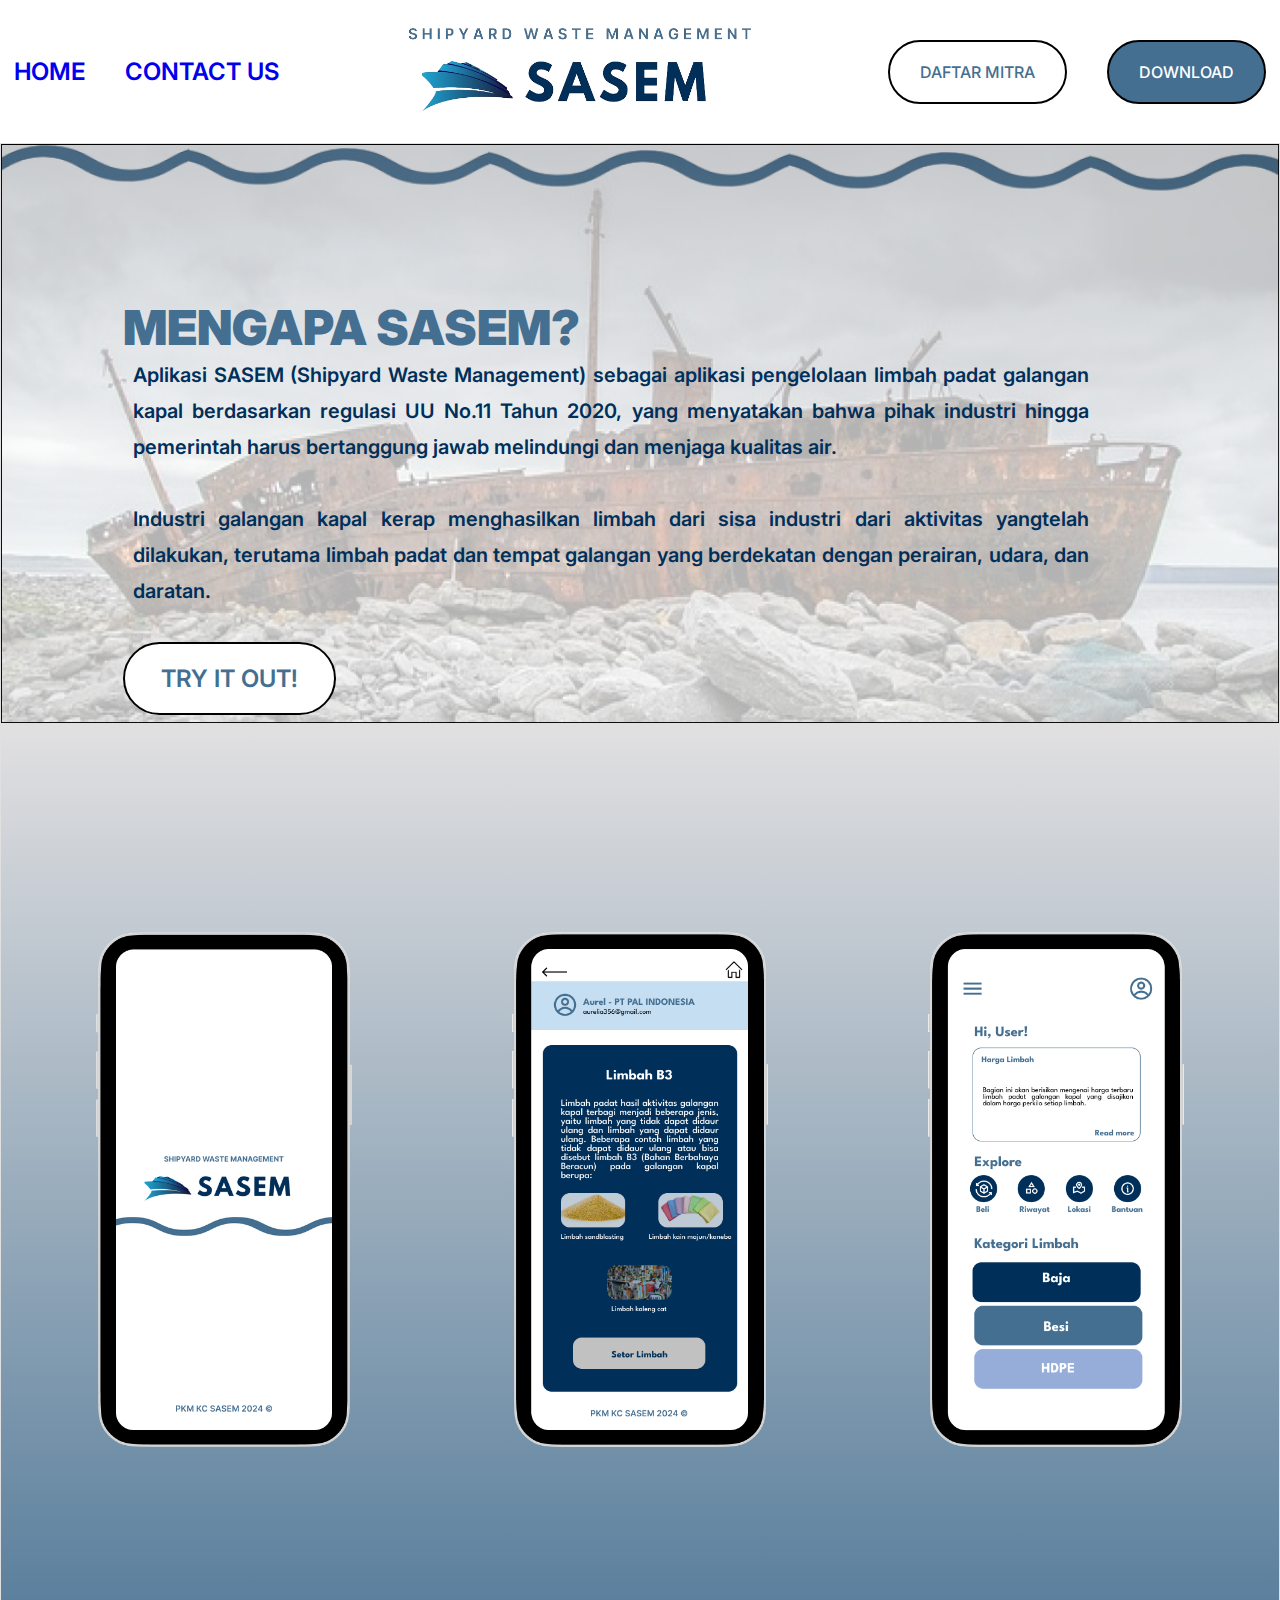
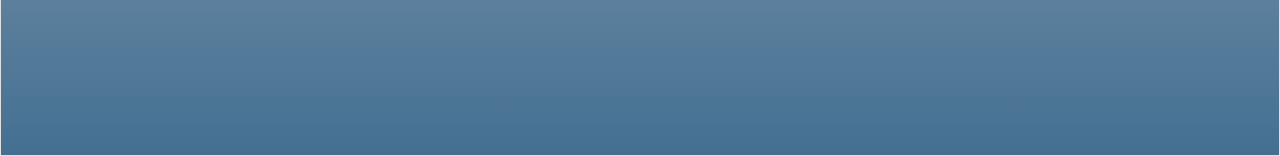
<file: index.html>
<!DOCTYPE html>
<html lang="en">
  <head>
    <meta charset="UTF-8" />
    <meta name="viewport" content="width=device-width, initial-scale=1.0" />
    <title>SASEM: Ship Waste Management</title>
    <link rel="stylesheet" href="css/style.css" />
  </head>
  <body>
    <!-- HEADER start-->
    <header>
      <div class="header-nav">
        <a href="#Home">HOME</a>
        <a href="https://www.instagram.com/sasem.its/">CONTACT US</a>
      </div>

      <a href="" class="header-logo"
        ><img src="images/logo.png" alt="" style="width: 381px; height: 116px"
      /></a>
      <div class="header-button">
        <a href="form.html" class="button-1">DAFTAR MITRA</a>
        <a href="" class="button-2">DOWNLOAD</a>
      </div>
    </header>
    <!-- HEADER end-->

    <!-- CONTENT 1 start -->
    <div class="content-1">
      <div class="c1-wrapper">
        <h1>MENGAPA SASEM?</h1>
        <p>
          Aplikasi SASEM (Shipyard Waste Management) sebagai aplikasi
          pengelolaan limbah padat galangan kapal berdasarkan regulasi UU No.11
          Tahun 2020, yang menyatakan bahwa pihak industri hingga pemerintah
          harus bertanggung jawab melindungi dan menjaga kualitas air.
          <br /><br />
          Industri galangan kapal kerap menghasilkan limbah dari sisa industri
          dari aktivitas yangtelah dilakukan, terutama limbah padat dan tempat
          galangan yang berdekatan dengan perairan, udara, dan daratan.
        </p>
        <div class="c1button">
          <a href="" class="button-3">TRY IT OUT!</a>
        </div>
      </div>
    </div>
    <!-- CONTENT 1 end -->

    <!-- CONTENT 2 start -->
    <div class="content-2">
      <div class="c2-wrapper">
        <img
          src="./images/app1.png"
          alt=""
          style="width: 256px; height: 515px"
        />
        <img
          src="./images/app2.png"
          alt=""
          style="width: 256px; height: 515px"
        />
        <img
          src="./images/app3.png"
          alt=""
          style="width: 256px; height: 515px"
        />
      </div>
    </div>
    <!-- CONTENT 2 end -->
  </body>
</html>
</file>
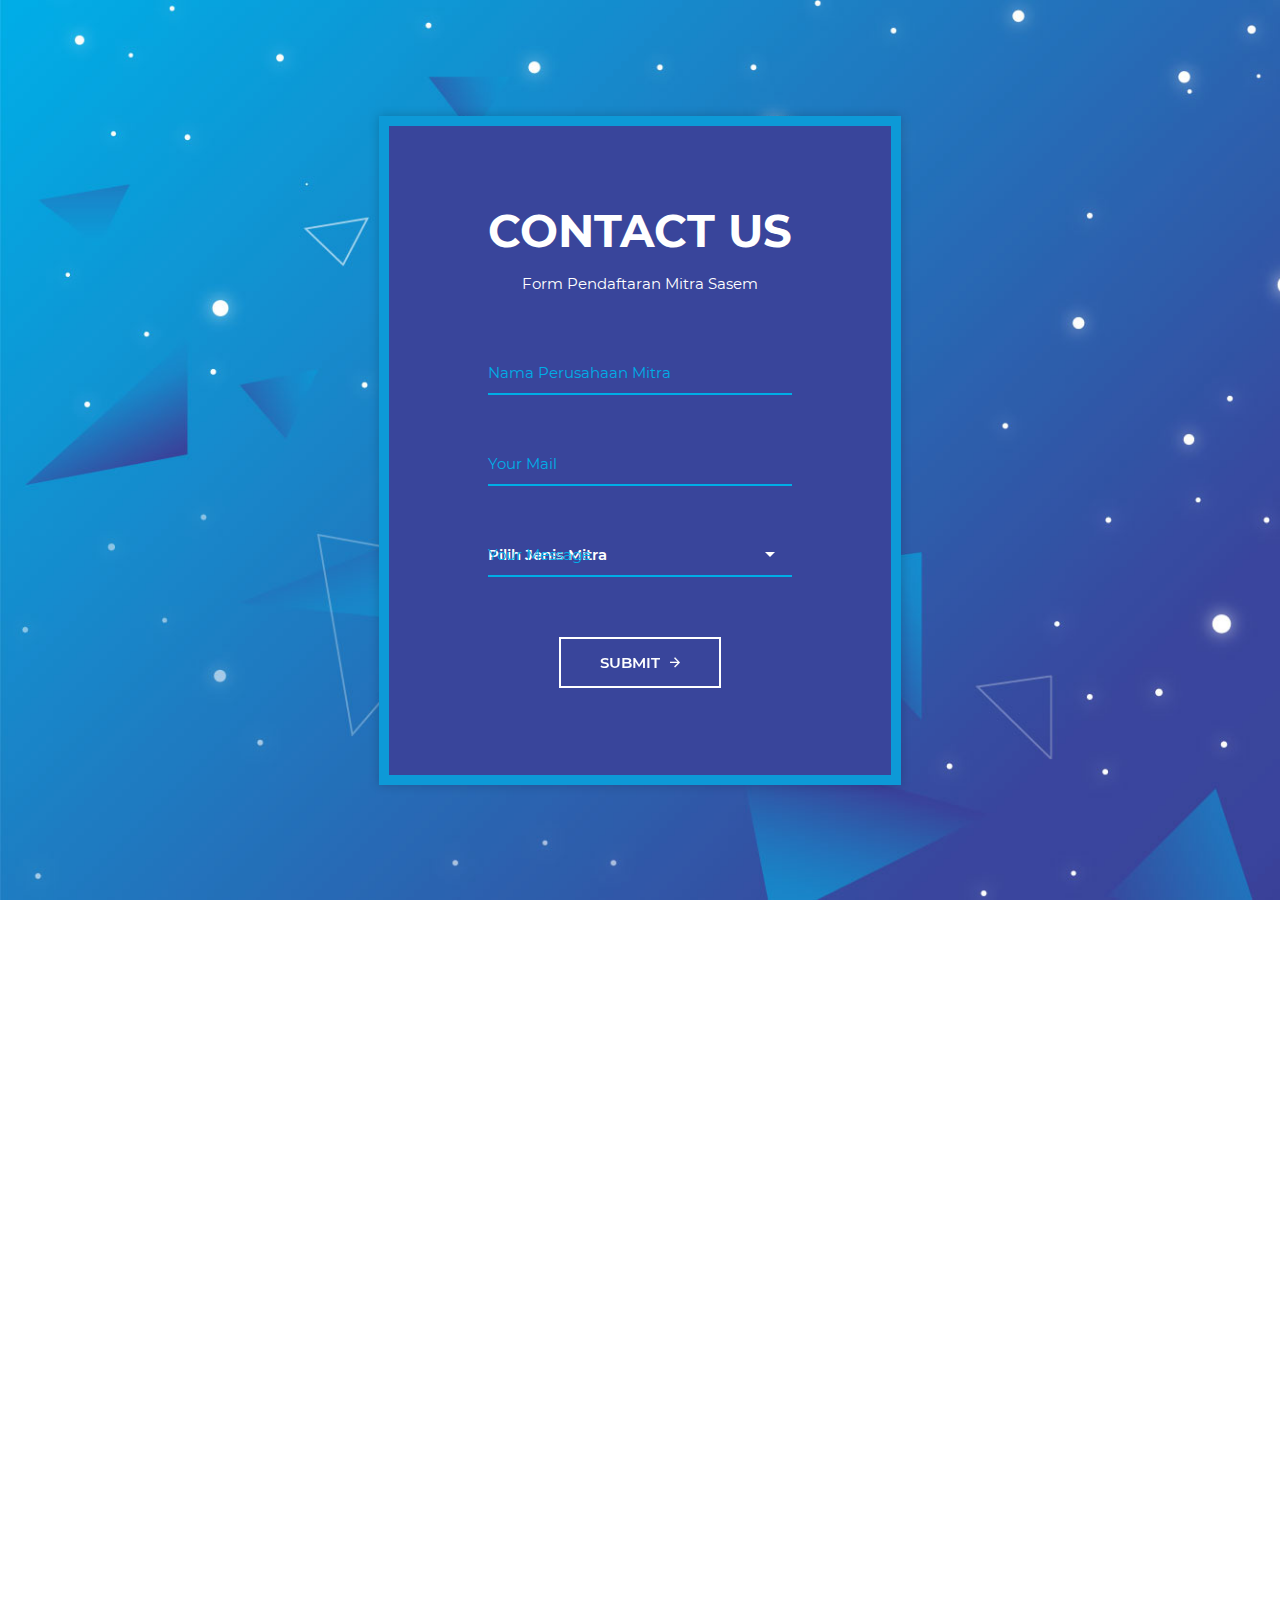
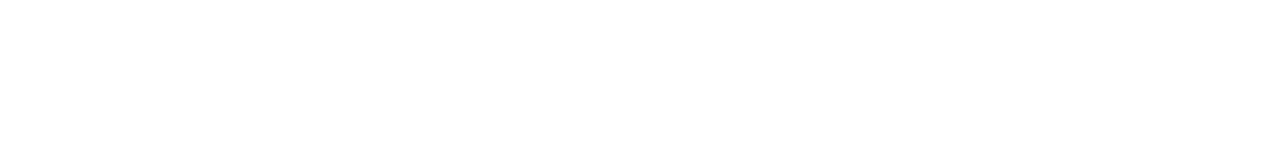
<file: form.html>
<!DOCTYPE html>
<html lang="id">
  <head>
    <meta charset="utf-8" />
    <title>Daftar Mitra - SASEM: Ship Waste Management</title>
    <meta name="viewport" content="width=device-width, initial-scale=1.0" />

    <!-- MATERIAL DESIGN ICONIC FONT -->
    <link
      rel="stylesheet"
      href="fonts/material-design-iconic-font/css/material-design-iconic-font.min.css"
    />

    <!-- STYLE CSS -->
    <link rel="stylesheet" href="css/style.css" />
    <script>
      function handleSubmit(event) {
        event.preventDefault();
        // Here you can add code to handle the form data if needed
        window.location.href = "index.html"; // Redirect to index.html
      }
    </script>
  </head>
  <body>
    <div class="wrapper">
      <div class="inner">
        <form onsubmit="handleSubmit(event)">
          <h3>Contact Us</h3>
          <p>Form Pendaftaran Mitra Sasem</p>
          <label class="form-group">
            <input
              type="text"
              class="form-control"
              name="company_name"
              required
            />
            <span>Nama Perusahaan Mitra</span>
            <span class="border"></span>
          </label>
          <label class="form-group">
            <input type="email" class="form-control" name="email" required />
            <span>Your Mail</span>
            <span class="border"></span>
          </label>
          <label class="form-group">
            <select name="message" id="message" class="form-control" required>
              <option value="" disabled selected>Pilih Jenis Mitra</option>
              <option value="Option 1">SASEM Setor (SA-TOR)</option>
              <option value="Option 2">SASEM Customer (SA-MER)</option>
            </select>
            <span>Your Message</span>
            <span class="border"></span>
          </label>
          <button type="submit">
            Submit
            <i class="zmdi zmdi-arrow-right"></i>
          </button>
        </form>
      </div>
    </div>
  </body>
</html>
</file>
<file: css/style.css>
@import url("https://fonts.googleapis.com/css2?family=Inter:wght@100..900&display=swap");

:root {
    --primary: #fff;
    --secondary: #446f91;
    --third: #002f59;

    --font: "Inter", sans-serif;
}

* {
    margin: 0;
    padding: 0;
    box-sizing: border-box;
    list-style: none;
    text-decoration: none;
    outline: none;
    border: none;
}

body {
    min-height: 1756px;
}

header {
    background-color: var(--primary);
    display: flex;
    justify-content: center;
    align-items: center;
    max-height: 143px;
}

header .header-nav {
    font-size: 24px;
    font-weight: 600;
    display: flex;
    white-space: nowrap;
    font-family: var(--font);
}

header .header-nav a {
    margin-right: 40px; /* Memberikan jarak horizontal antara elemen */
}

/* Menghilangkan margin pada elemen terakhir */
header .header-nav a:last-child {
    margin-right: 0;
}

header .header-logo {
    margin-top: 41px;
    margin-bottom: 27px;
    margin-left: 114px;
    margin-right: 114px;
}

header .header-button {
    display: flex;
    gap: 40px;
    font-size: 16px;
    font-weight: 500;
    font-family: var(--font);
}

header .header-button .button-1 {
    background-color: var(--primary);
    color: var(--secondary);
    padding: 20px 30px;
    border-radius: 60px;
    border: 2px solid black;
    text-align: center;
    transition: background-color 0.3s;
    white-space: nowrap;
}

header .header-button .button-1:hover {
    background-color: var(--secondary);
    color: var(--primary);
}

header .header-button .button-2 {
    background-color: var(--secondary);
    color: var(--primary);
    padding: 20px 30px;
    border-radius: 60px;
    border: 2px solid black;
    text-align: center;
    transition: background-color 0.3s;
    white-space: nowrap;
}

header .header-button .button-2:hover {
    background-color: var(--primary);
    color: var(--secondary);
}

.content-1 {
    min-height: 581px;
    background-image: url("../images/content-1-bg.png");
    background-position: center;
    background-repeat: no-repeat;
    background-size: 100% 100%;
    border: 1px solid #e1e0e1;
}

.content-1 .c1-wrapper {
    padding-top: 154px;
    padding-left: 122px;
    padding-right: 180px;
}

.content-1 .c1-wrapper h1 {
    font-family: var(--font);
    font-size: 48px;
    font-weight: 900;
    color: var(--secondary);
}

.content-1 .c1-wrapper p {
    font-family: var(--font);
    font-size: 20px;
    font-weight: 600;
    color: var(--third);
    text-align: justify;
}

.content-1 .c1-wrapper .c1button {
    margin-top: 5%;
    font-family: var(--font);
    font-size: 24px;
    font-weight: 600;
}

.content-1 .c1-wrapper .c1button .button-3 {
    background-color: var(--primary);
    color: var(--secondary);
    padding: 20px 36px;
    border-radius: 60px;
    border: 2px solid black;
    text-align: center;
    transition: background-color 0.3s;
    white-space: nowrap;
}

.content-1 .c1-wrapper .c1button .button-3:hover {
    background-color: var(--secondary);
    color: var(--primary);
}

.content-2 {
    min-height: 1032px;
    background: linear-gradient(to bottom, #e1e0e1, #446f91);
    border: 1px solid #e1e0e1;
}

.content-2 .c2-wrapper {
    display: flex;
    align-items: center;
    justify-content: center;
    gap: 160px;
    padding-top: 207px;
}

@font-face {
    font-family: "Montserrat-Regular";
    src: url("../fonts/Montserrat/Montserrat-Regular.ttf");
}
@font-face {
    font-family: "Montserrat-Bold";
    src: url("../fonts/Montserrat/Montserrat-Bold.ttf");
}
@font-face {
    font-family: "Montserrat-SemiBold";
    src: url("../fonts/Montserrat/Montserrat-SemiBold.ttf");
}
* {
    -webkit-box-sizing: border-box;
    -moz-box-sizing: border-box;
    box-sizing: border-box;
}

body {
    font-family: "Montserrat-Regular";
    color: #fff;
    font-size: 15px;
    margin: 0;
}

input,
textarea,
select,
button {
    font-family: "Montserrat-Regular";
    color: #fff;
    font-size: 15px;
}

p,
h1,
h2,
h3,
h4,
h5,
h6,
ul {
    margin: 0;
}

img {
    max-width: 100%;
}

ul {
    padding-left: 0;
    margin-bottom: 0;
}

a:hover {
    text-decoration: none;
}

:focus {
    outline: none;
}

.wrapper {
    min-height: 100vh;
    display: flex;
    align-items: center;
    background: url("../images/bg-registration-form-7.jpg") no-repeat;
    background-size: cover;
}

.inner {
    max-width: 758px;
    margin: auto;
    background: #39459b;
    border: 10px solid #0d99d7;
    padding: 77px 99px 87px;
    box-shadow: 0px 0px 10px 0px rgba(0, 0, 0, 0.2);
    -webkit-box-shadow: 0px 0px 10px 0px rgba(0, 0, 0, 0.2);
    -moz-box-shadow: 0px 0px 10px 0px rgba(0, 0, 0, 0.2);
    -ms-box-shadow: 0px 0px 10px 0px rgba(0, 0, 0, 0.2);
    -o-box-shadow: 0px 0px 10px 0px rgba(0, 0, 0, 0.2);
}

textarea {
    resize: none;
}

h3 {
    text-transform: uppercase;
    font-size: 45px;
    font-family: "Montserrat-Bold";
    text-align: center;
    margin-bottom: 12px;
}

p {
    text-align: center;
    padding: 0 10px;
    margin-bottom: 55px;
    line-height: 1.8;
}

.form-group {
    position: relative;
    display: block;
    margin-bottom: 48px;
}
.form-group span {
    font-size: 15px;
    color: #00ade6;
    position: absolute;
    top: 11px;
    transition: all 0.2s ease;
    transform-origin: 0 0;
    cursor: text;
}
.form-group span.border {
    height: 2px;
    display: block;
    position: absolute;
    width: 100%;
    left: 0;
    top: 41px;
    transform: scaleX(0);
    transition: all 0.15s ease;
    background: #fff;
}

.form-control {
    border: none;
    border-bottom: 2px solid #00ade6;
    display: block;
    width: 100%;
    height: 43px;
    font-size: 15px;
    background: none;
    font-family: "Montserrat-SemiBold";
}
.form-control:focus,
.form-control:valid {
    border-bottom: 2px solid #fff;
}
.form-control:focus + span,
.form-control:valid + span {
    transform: translateY(-22px) scale(0.8);
}
.form-control:focus + span + .border,
.form-control:valid + span + .border {
    transform: scaleX(1);
}

textarea.form-control {
    padding-top: 10px;
    padding-bottom: 10px;
}

button {
    border: none;
    width: 162px;
    height: 51px;
    border: 2px solid #fff;
    margin: auto;
    margin-top: 60px;
    cursor: pointer;
    display: flex;
    align-items: center;
    justify-content: center;
    padding: 0;
    background: none;
    color: #fff;
    text-transform: uppercase;
    font-family: "Montserrat-SemiBold";
    -webkit-transform: perspective(1px) translateZ(0);
    transform: perspective(1px) translateZ(0);
    position: relative;
    -webkit-transition-property: color;
    transition-property: color;
    -webkit-transition-duration: 0.3s;
    transition-duration: 0.3s;
}
button i {
    margin-left: 10px;
    -webkit-transform: translateZ(0);
    transform: translateZ(0);
    -webkit-transition-duration: 0.1s;
    transition-duration: 0.1s;
    -webkit-transition-property: transform;
    transition-property: transform;
    -webkit-transition-timing-function: ease-out;
    transition-timing-function: ease-out;
}
button:before {
    content: "";
    position: absolute;
    z-index: -1;
    top: 0;
    left: 0;
    right: 0;
    bottom: 0;
    background: #2098d1;
    -webkit-transform: scaleX(0);
    transform: scaleX(0);
    -webkit-transform-origin: 0 50%;
    transform-origin: 0 50%;
    -webkit-transition-property: transform;
    transition-property: transform;
    -webkit-transition-duration: 0.3s;
    transition-duration: 0.3s;
    -webkit-transition-timing-function: ease-out;
    transition-timing-function: ease-out;
}
button:hover {
    border-color: transparent;
}
button:hover:before {
    -webkit-transform: scaleX(1);
    transform: scaleX(1);
}
button:hover i {
    -webkit-transform: translateX(4px);
    transform: translateX(4px);
}

@media (max-width: 767px) {
    h3 {
        font-size: 38px;
    }

    p {
        font-size: 14px;
        padding: 0;
    }

    .inner {
        padding: 27px 20px 37px;
        border: none;
        box-shadow: none;
        -webkit-box-shadow: none;
        -moz-box-shadow: none;
        -ms-box-shadow: none;
        -o-box-shadow: none;
    }

    .wrapper {
        background: #39459b;
        border: 10px solid #0d99d7;
    }
}

.form-group select.form-control {
    -webkit-appearance: none;
    -moz-appearance: none;
    appearance: none;
    background: none;
    border: none;
    border-bottom: 2px solid #00ade6;
    display: block;
    width: 100%;
    height: 43px;
    font-size: 15px;
    color: #fff;
    padding: 10px 0;
    font-family: "Montserrat-SemiBold";
}

.form-group select.form-control:focus,
.form-group select.form-control:valid {
    border-bottom: 2px solid #fff;
}

.form-group select.form-control:focus + span,
.form-group select.form-control:valid + span {
    transform: translateY(-22px) scale(0.8);
}

.form-group select.form-control + .border {
    top: 36px; /* Adjust if necessary */
}

/* To add an arrow to the select dropdown */
.form-group select.form-control {
    position: relative;
    padding-right: 30px; /* Add space for the arrow */
    background-image: url('data:image/svg+xml;utf8,<svg fill="%23fff" height="24" viewBox="0 0 24 24" width="24" xmlns="http://www.w3.org/2000/svg"><path d="M7 10l5 5 5-5z"/></svg>');
    background-repeat: no-repeat;
    background-position: right 10px center;
    background-size: 24px;
}
</file>
<file: fonts/material-design-iconic-font/css/material-design-iconic-font.min.css>
@font-face{font-family:Material-Design-Iconic-Font;src:url(../fonts/Material-Design-Iconic-Font.woff2?v=2.2.0) format('woff2'),url(../fonts/Material-Design-Iconic-Font.woff?v=2.2.0) format('woff'),url(../fonts/Material-Design-Iconic-Font.ttf?v=2.2.0) format('truetype')}.zmdi{display:inline-block;font:normal normal normal 14px/1 'Material-Design-Iconic-Font';font-size:inherit;text-rendering:auto;-webkit-font-smoothing:antialiased;-moz-osx-font-smoothing:grayscale}.zmdi-hc-lg{font-size:1.33333333em;line-height:.75em;vertical-align:-15%}.zmdi-hc-2x{font-size:2em}.zmdi-hc-3x{font-size:3em}.zmdi-hc-4x{font-size:4em}.zmdi-hc-5x{font-size:5em}.zmdi-hc-fw{width:1.28571429em;text-align:center}.zmdi-hc-ul{padding-left:0;margin-left:2.14285714em;list-style-type:none}.zmdi-hc-ul>li{position:relative}.zmdi-hc-li{position:absolute;left:-2.14285714em;width:2.14285714em;top:.14285714em;text-align:center}.zmdi-hc-li.zmdi-hc-lg{left:-1.85714286em}.zmdi-hc-border{padding:.1em .25em;border:solid .1em #9e9e9e;border-radius:2px}.zmdi-hc-border-circle{padding:.1em .25em;border:solid .1em #9e9e9e;border-radius:50%}.zmdi.pull-left{float:left;margin-right:.15em}.zmdi.pull-right{float:right;margin-left:.15em}.zmdi-hc-spin{-webkit-animation:zmdi-spin 1.5s infinite linear;animation:zmdi-spin 1.5s infinite linear}.zmdi-hc-spin-reverse{-webkit-animation:zmdi-spin-reverse 1.5s infinite linear;animation:zmdi-spin-reverse 1.5s infinite linear}@-webkit-keyframes zmdi-spin{0%{-webkit-transform:rotate(0deg);transform:rotate(0deg)}100%{-webkit-transform:rotate(359deg);transform:rotate(359deg)}}@keyframes zmdi-spin{0%{-webkit-transform:rotate(0deg);transform:rotate(0deg)}100%{-webkit-transform:rotate(359deg);transform:rotate(359deg)}}@-webkit-keyframes zmdi-spin-reverse{0%{-webkit-transform:rotate(0deg);transform:rotate(0deg)}100%{-webkit-transform:rotate(-359deg);transform:rotate(-359deg)}}@keyframes zmdi-spin-reverse{0%{-webkit-transform:rotate(0deg);transform:rotate(0deg)}100%{-webkit-transform:rotate(-359deg);transform:rotate(-359deg)}}.zmdi-hc-rotate-90{-webkit-transform:rotate(90deg);-ms-transform:rotate(90deg);transform:rotate(90deg)}.zmdi-hc-rotate-180{-webkit-transform:rotate(180deg);-ms-transform:rotate(180deg);transform:rotate(180deg)}.zmdi-hc-rotate-270{-webkit-transform:rotate(270deg);-ms-transform:rotate(270deg);transform:rotate(270deg)}.zmdi-hc-flip-horizontal{-webkit-transform:scale(-1,1);-ms-transform:scale(-1,1);transform:scale(-1,1)}.zmdi-hc-flip-vertical{-webkit-transform:scale(1,-1);-ms-transform:scale(1,-1);transform:scale(1,-1)}.zmdi-hc-stack{position:relative;display:inline-block;width:2em;height:2em;line-height:2em;vertical-align:middle}.zmdi-hc-stack-1x,.zmdi-hc-stack-2x{position:absolute;left:0;width:100%;text-align:center}.zmdi-hc-stack-1x{line-height:inherit}.zmdi-hc-stack-2x{font-size:2em}.zmdi-hc-inverse{color:#fff}.zmdi-3d-rotation:before{content:'\f101'}.zmdi-airplane-off:before{content:'\f102'}.zmdi-airplane:before{content:'\f103'}.zmdi-album:before{content:'\f104'}.zmdi-archive:before{content:'\f105'}.zmdi-assignment-account:before{content:'\f106'}.zmdi-assignment-alert:before{content:'\f107'}.zmdi-assignment-check:before{content:'\f108'}.zmdi-assignment-o:before{content:'\f109'}.zmdi-assignment-return:before{content:'\f10a'}.zmdi-assignment-returned:before{content:'\f10b'}.zmdi-assignment:before{content:'\f10c'}.zmdi-attachment-alt:before{content:'\f10d'}.zmdi-attachment:before{content:'\f10e'}.zmdi-audio:before{content:'\f10f'}.zmdi-badge-check:before{content:'\f110'}.zmdi-balance-wallet:before{content:'\f111'}.zmdi-balance:before{content:'\f112'}.zmdi-battery-alert:before{content:'\f113'}.zmdi-battery-flash:before{content:'\f114'}.zmdi-battery-unknown:before{content:'\f115'}.zmdi-battery:before{content:'\f116'}.zmdi-bike:before{content:'\f117'}.zmdi-block-alt:before{content:'\f118'}.zmdi-block:before{content:'\f119'}.zmdi-boat:before{content:'\f11a'}.zmdi-book-image:before{content:'\f11b'}.zmdi-book:before{content:'\f11c'}.zmdi-bookmark-outline:before{content:'\f11d'}.zmdi-bookmark:before{content:'\f11e'}.zmdi-brush:before{content:'\f11f'}.zmdi-bug:before{content:'\f120'}.zmdi-bus:before{content:'\f121'}.zmdi-cake:before{content:'\f122'}.zmdi-car-taxi:before{content:'\f123'}.zmdi-car-wash:before{content:'\f124'}.zmdi-car:before{content:'\f125'}.zmdi-card-giftcard:before{content:'\f126'}.zmdi-card-membership:before{content:'\f127'}.zmdi-card-travel:before{content:'\f128'}.zmdi-card:before{content:'\f129'}.zmdi-case-check:before{content:'\f12a'}.zmdi-case-download:before{content:'\f12b'}.zmdi-case-play:before{content:'\f12c'}.zmdi-case:before{content:'\f12d'}.zmdi-cast-connected:before{content:'\f12e'}.zmdi-cast:before{content:'\f12f'}.zmdi-chart-donut:before{content:'\f130'}.zmdi-chart:before{content:'\f131'}.zmdi-city-alt:before{content:'\f132'}.zmdi-city:before{content:'\f133'}.zmdi-close-circle-o:before{content:'\f134'}.zmdi-close-circle:before{content:'\f135'}.zmdi-close:before{content:'\f136'}.zmdi-cocktail:before{content:'\f137'}.zmdi-code-setting:before{content:'\f138'}.zmdi-code-smartphone:before{content:'\f139'}.zmdi-code:before{content:'\f13a'}.zmdi-coffee:before{content:'\f13b'}.zmdi-collection-bookmark:before{content:'\f13c'}.zmdi-collection-case-play:before{content:'\f13d'}.zmdi-collection-folder-image:before{content:'\f13e'}.zmdi-collection-image-o:before{content:'\f13f'}.zmdi-collection-image:before{content:'\f140'}.zmdi-collection-item-1:before{content:'\f141'}.zmdi-collection-item-2:before{content:'\f142'}.zmdi-collection-item-3:before{content:'\f143'}.zmdi-collection-item-4:before{content:'\f144'}.zmdi-collection-item-5:before{content:'\f145'}.zmdi-collection-item-6:before{content:'\f146'}.zmdi-collection-item-7:before{content:'\f147'}.zmdi-collection-item-8:before{content:'\f148'}.zmdi-collection-item-9-plus:before{content:'\f149'}.zmdi-collection-item-9:before{content:'\f14a'}.zmdi-collection-item:before{content:'\f14b'}.zmdi-collection-music:before{content:'\f14c'}.zmdi-collection-pdf:before{content:'\f14d'}.zmdi-collection-plus:before{content:'\f14e'}.zmdi-collection-speaker:before{content:'\f14f'}.zmdi-collection-text:before{content:'\f150'}.zmdi-collection-video:before{content:'\f151'}.zmdi-compass:before{content:'\f152'}.zmdi-cutlery:before{content:'\f153'}.zmdi-delete:before{content:'\f154'}.zmdi-dialpad:before{content:'\f155'}.zmdi-dns:before{content:'\f156'}.zmdi-drink:before{content:'\f157'}.zmdi-edit:before{content:'\f158'}.zmdi-email-open:before{content:'\f159'}.zmdi-email:before{content:'\f15a'}.zmdi-eye-off:before{content:'\f15b'}.zmdi-eye:before{content:'\f15c'}.zmdi-eyedropper:before{content:'\f15d'}.zmdi-favorite-outline:before{content:'\f15e'}.zmdi-favorite:before{content:'\f15f'}.zmdi-filter-list:before{content:'\f160'}.zmdi-fire:before{content:'\f161'}.zmdi-flag:before{content:'\f162'}.zmdi-flare:before{content:'\f163'}.zmdi-flash-auto:before{content:'\f164'}.zmdi-flash-off:before{content:'\f165'}.zmdi-flash:before{content:'\f166'}.zmdi-flip:before{content:'\f167'}.zmdi-flower-alt:before{content:'\f168'}.zmdi-flower:before{content:'\f169'}.zmdi-font:before{content:'\f16a'}.zmdi-fullscreen-alt:before{content:'\f16b'}.zmdi-fullscreen-exit:before{content:'\f16c'}.zmdi-fullscreen:before{content:'\f16d'}.zmdi-functions:before{content:'\f16e'}.zmdi-gas-station:before{content:'\f16f'}.zmdi-gesture:before{content:'\f170'}.zmdi-globe-alt:before{content:'\f171'}.zmdi-globe-lock:before{content:'\f172'}.zmdi-globe:before{content:'\f173'}.zmdi-graduation-cap:before{content:'\f174'}.zmdi-home:before{content:'\f175'}.zmdi-hospital-alt:before{content:'\f176'}.zmdi-hospital:before{content:'\f177'}.zmdi-hotel:before{content:'\f178'}.zmdi-hourglass-alt:before{content:'\f179'}.zmdi-hourglass-outline:before{content:'\f17a'}.zmdi-hourglass:before{content:'\f17b'}.zmdi-http:before{content:'\f17c'}.zmdi-image-alt:before{content:'\f17d'}.zmdi-image-o:before{content:'\f17e'}.zmdi-image:before{content:'\f17f'}.zmdi-inbox:before{content:'\f180'}.zmdi-invert-colors-off:before{content:'\f181'}.zmdi-invert-colors:before{content:'\f182'}.zmdi-key:before{content:'\f183'}.zmdi-label-alt-outline:before{content:'\f184'}.zmdi-label-alt:before{content:'\f185'}.zmdi-label-heart:before{content:'\f186'}.zmdi-label:before{content:'\f187'}.zmdi-labels:before{content:'\f188'}.zmdi-lamp:before{content:'\f189'}.zmdi-landscape:before{content:'\f18a'}.zmdi-layers-off:before{content:'\f18b'}.zmdi-layers:before{content:'\f18c'}.zmdi-library:before{content:'\f18d'}.zmdi-link:before{content:'\f18e'}.zmdi-lock-open:before{content:'\f18f'}.zmdi-lock-outline:before{content:'\f190'}.zmdi-lock:before{content:'\f191'}.zmdi-mail-reply-all:before{content:'\f192'}.zmdi-mail-reply:before{content:'\f193'}.zmdi-mail-send:before{content:'\f194'}.zmdi-mall:before{content:'\f195'}.zmdi-map:before{content:'\f196'}.zmdi-menu:before{content:'\f197'}.zmdi-money-box:before{content:'\f198'}.zmdi-money-off:before{content:'\f199'}.zmdi-money:before{content:'\f19a'}.zmdi-more-vert:before{content:'\f19b'}.zmdi-more:before{content:'\f19c'}.zmdi-movie-alt:before{content:'\f19d'}.zmdi-movie:before{content:'\f19e'}.zmdi-nature-people:before{content:'\f19f'}.zmdi-nature:before{content:'\f1a0'}.zmdi-navigation:before{content:'\f1a1'}.zmdi-open-in-browser:before{content:'\f1a2'}.zmdi-open-in-new:before{content:'\f1a3'}.zmdi-palette:before{content:'\f1a4'}.zmdi-parking:before{content:'\f1a5'}.zmdi-pin-account:before{content:'\f1a6'}.zmdi-pin-assistant:before{content:'\f1a7'}.zmdi-pin-drop:before{content:'\f1a8'}.zmdi-pin-help:before{content:'\f1a9'}.zmdi-pin-off:before{content:'\f1aa'}.zmdi-pin:before{content:'\f1ab'}.zmdi-pizza:before{content:'\f1ac'}.zmdi-plaster:before{content:'\f1ad'}.zmdi-power-setting:before{content:'\f1ae'}.zmdi-power:before{content:'\f1af'}.zmdi-print:before{content:'\f1b0'}.zmdi-puzzle-piece:before{content:'\f1b1'}.zmdi-quote:before{content:'\f1b2'}.zmdi-railway:before{content:'\f1b3'}.zmdi-receipt:before{content:'\f1b4'}.zmdi-refresh-alt:before{content:'\f1b5'}.zmdi-refresh-sync-alert:before{content:'\f1b6'}.zmdi-refresh-sync-off:before{content:'\f1b7'}.zmdi-refresh-sync:before{content:'\f1b8'}.zmdi-refresh:before{content:'\f1b9'}.zmdi-roller:before{content:'\f1ba'}.zmdi-ruler:before{content:'\f1bb'}.zmdi-scissors:before{content:'\f1bc'}.zmdi-screen-rotation-lock:before{content:'\f1bd'}.zmdi-screen-rotation:before{content:'\f1be'}.zmdi-search-for:before{content:'\f1bf'}.zmdi-search-in-file:before{content:'\f1c0'}.zmdi-search-in-page:before{content:'\f1c1'}.zmdi-search-replace:before{content:'\f1c2'}.zmdi-search:before{content:'\f1c3'}.zmdi-seat:before{content:'\f1c4'}.zmdi-settings-square:before{content:'\f1c5'}.zmdi-settings:before{content:'\f1c6'}.zmdi-shield-check:before{content:'\f1c7'}.zmdi-shield-security:before{content:'\f1c8'}.zmdi-shopping-basket:before{content:'\f1c9'}.zmdi-shopping-cart-plus:before{content:'\f1ca'}.zmdi-shopping-cart:before{content:'\f1cb'}.zmdi-sign-in:before{content:'\f1cc'}.zmdi-sort-amount-asc:before{content:'\f1cd'}.zmdi-sort-amount-desc:before{content:'\f1ce'}.zmdi-sort-asc:before{content:'\f1cf'}.zmdi-sort-desc:before{content:'\f1d0'}.zmdi-spellcheck:before{content:'\f1d1'}.zmdi-storage:before{content:'\f1d2'}.zmdi-store-24:before{content:'\f1d3'}.zmdi-store:before{content:'\f1d4'}.zmdi-subway:before{content:'\f1d5'}.zmdi-sun:before{content:'\f1d6'}.zmdi-tab-unselected:before{content:'\f1d7'}.zmdi-tab:before{content:'\f1d8'}.zmdi-tag-close:before{content:'\f1d9'}.zmdi-tag-more:before{content:'\f1da'}.zmdi-tag:before{content:'\f1db'}.zmdi-thumb-down:before{content:'\f1dc'}.zmdi-thumb-up-down:before{content:'\f1dd'}.zmdi-thumb-up:before{content:'\f1de'}.zmdi-ticket-star:before{content:'\f1df'}.zmdi-toll:before{content:'\f1e0'}.zmdi-toys:before{content:'\f1e1'}.zmdi-traffic:before{content:'\f1e2'}.zmdi-translate:before{content:'\f1e3'}.zmdi-triangle-down:before{content:'\f1e4'}.zmdi-triangle-up:before{content:'\f1e5'}.zmdi-truck:before{content:'\f1e6'}.zmdi-turning-sign:before{content:'\f1e7'}.zmdi-wallpaper:before{content:'\f1e8'}.zmdi-washing-machine:before{content:'\f1e9'}.zmdi-window-maximize:before{content:'\f1ea'}.zmdi-window-minimize:before{content:'\f1eb'}.zmdi-window-restore:before{content:'\f1ec'}.zmdi-wrench:before{content:'\f1ed'}.zmdi-zoom-in:before{content:'\f1ee'}.zmdi-zoom-out:before{content:'\f1ef'}.zmdi-alert-circle-o:before{content:'\f1f0'}.zmdi-alert-circle:before{content:'\f1f1'}.zmdi-alert-octagon:before{content:'\f1f2'}.zmdi-alert-polygon:before{content:'\f1f3'}.zmdi-alert-triangle:before{content:'\f1f4'}.zmdi-help-outline:before{content:'\f1f5'}.zmdi-help:before{content:'\f1f6'}.zmdi-info-outline:before{content:'\f1f7'}.zmdi-info:before{content:'\f1f8'}.zmdi-notifications-active:before{content:'\f1f9'}.zmdi-notifications-add:before{content:'\f1fa'}.zmdi-notifications-none:before{content:'\f1fb'}.zmdi-notifications-off:before{content:'\f1fc'}.zmdi-notifications-paused:before{content:'\f1fd'}.zmdi-notifications:before{content:'\f1fe'}.zmdi-account-add:before{content:'\f1ff'}.zmdi-account-box-mail:before{content:'\f200'}.zmdi-account-box-o:before{content:'\f201'}.zmdi-account-box-phone:before{content:'\f202'}.zmdi-account-box:before{content:'\f203'}.zmdi-account-calendar:before{content:'\f204'}.zmdi-account-circle:before{content:'\f205'}.zmdi-account-o:before{content:'\f206'}.zmdi-account:before{content:'\f207'}.zmdi-accounts-add:before{content:'\f208'}.zmdi-accounts-alt:before{content:'\f209'}.zmdi-accounts-list-alt:before{content:'\f20a'}.zmdi-accounts-list:before{content:'\f20b'}.zmdi-accounts-outline:before{content:'\f20c'}.zmdi-accounts:before{content:'\f20d'}.zmdi-face:before{content:'\f20e'}.zmdi-female:before{content:'\f20f'}.zmdi-male-alt:before{content:'\f210'}.zmdi-male-female:before{content:'\f211'}.zmdi-male:before{content:'\f212'}.zmdi-mood-bad:before{content:'\f213'}.zmdi-mood:before{content:'\f214'}.zmdi-run:before{content:'\f215'}.zmdi-walk:before{content:'\f216'}.zmdi-cloud-box:before{content:'\f217'}.zmdi-cloud-circle:before{content:'\f218'}.zmdi-cloud-done:before{content:'\f219'}.zmdi-cloud-download:before{content:'\f21a'}.zmdi-cloud-off:before{content:'\f21b'}.zmdi-cloud-outline-alt:before{content:'\f21c'}.zmdi-cloud-outline:before{content:'\f21d'}.zmdi-cloud-upload:before{content:'\f21e'}.zmdi-cloud:before{content:'\f21f'}.zmdi-download:before{content:'\f220'}.zmdi-file-plus:before{content:'\f221'}.zmdi-file-text:before{content:'\f222'}.zmdi-file:before{content:'\f223'}.zmdi-folder-outline:before{content:'\f224'}.zmdi-folder-person:before{content:'\f225'}.zmdi-folder-star-alt:before{content:'\f226'}.zmdi-folder-star:before{content:'\f227'}.zmdi-folder:before{content:'\f228'}.zmdi-gif:before{content:'\f229'}.zmdi-upload:before{content:'\f22a'}.zmdi-border-all:before{content:'\f22b'}.zmdi-border-bottom:before{content:'\f22c'}.zmdi-border-clear:before{content:'\f22d'}.zmdi-border-color:before{content:'\f22e'}.zmdi-border-horizontal:before{content:'\f22f'}.zmdi-border-inner:before{content:'\f230'}.zmdi-border-left:before{content:'\f231'}.zmdi-border-outer:before{content:'\f232'}.zmdi-border-right:before{content:'\f233'}.zmdi-border-style:before{content:'\f234'}.zmdi-border-top:before{content:'\f235'}.zmdi-border-vertical:before{content:'\f236'}.zmdi-copy:before{content:'\f237'}.zmdi-crop:before{content:'\f238'}.zmdi-format-align-center:before{content:'\f239'}.zmdi-format-align-justify:before{content:'\f23a'}.zmdi-format-align-left:before{content:'\f23b'}.zmdi-format-align-right:before{content:'\f23c'}.zmdi-format-bold:before{content:'\f23d'}.zmdi-format-clear-all:before{content:'\f23e'}.zmdi-format-clear:before{content:'\f23f'}.zmdi-format-color-fill:before{content:'\f240'}.zmdi-format-color-reset:before{content:'\f241'}.zmdi-format-color-text:before{content:'\f242'}.zmdi-format-indent-decrease:before{content:'\f243'}.zmdi-format-indent-increase:before{content:'\f244'}.zmdi-format-italic:before{content:'\f245'}.zmdi-format-line-spacing:before{content:'\f246'}.zmdi-format-list-bulleted:before{content:'\f247'}.zmdi-format-list-numbered:before{content:'\f248'}.zmdi-format-ltr:before{content:'\f249'}.zmdi-format-rtl:before{content:'\f24a'}.zmdi-format-size:before{content:'\f24b'}.zmdi-format-strikethrough-s:before{content:'\f24c'}.zmdi-format-strikethrough:before{content:'\f24d'}.zmdi-format-subject:before{content:'\f24e'}.zmdi-format-underlined:before{content:'\f24f'}.zmdi-format-valign-bottom:before{content:'\f250'}.zmdi-format-valign-center:before{content:'\f251'}.zmdi-format-valign-top:before{content:'\f252'}.zmdi-redo:before{content:'\f253'}.zmdi-select-all:before{content:'\f254'}.zmdi-space-bar:before{content:'\f255'}.zmdi-text-format:before{content:'\f256'}.zmdi-transform:before{content:'\f257'}.zmdi-undo:before{content:'\f258'}.zmdi-wrap-text:before{content:'\f259'}.zmdi-comment-alert:before{content:'\f25a'}.zmdi-comment-alt-text:before{content:'\f25b'}.zmdi-comment-alt:before{content:'\f25c'}.zmdi-comment-edit:before{content:'\f25d'}.zmdi-comment-image:before{content:'\f25e'}.zmdi-comment-list:before{content:'\f25f'}.zmdi-comment-more:before{content:'\f260'}.zmdi-comment-outline:before{content:'\f261'}.zmdi-comment-text-alt:before{content:'\f262'}.zmdi-comment-text:before{content:'\f263'}.zmdi-comment-video:before{content:'\f264'}.zmdi-comment:before{content:'\f265'}.zmdi-comments:before{content:'\f266'}.zmdi-check-all:before{content:'\f267'}.zmdi-check-circle-u:before{content:'\f268'}.zmdi-check-circle:before{content:'\f269'}.zmdi-check-square:before{content:'\f26a'}.zmdi-check:before{content:'\f26b'}.zmdi-circle-o:before{content:'\f26c'}.zmdi-circle:before{content:'\f26d'}.zmdi-dot-circle-alt:before{content:'\f26e'}.zmdi-dot-circle:before{content:'\f26f'}.zmdi-minus-circle-outline:before{content:'\f270'}.zmdi-minus-circle:before{content:'\f271'}.zmdi-minus-square:before{content:'\f272'}.zmdi-minus:before{content:'\f273'}.zmdi-plus-circle-o-duplicate:before{content:'\f274'}.zmdi-plus-circle-o:before{content:'\f275'}.zmdi-plus-circle:before{content:'\f276'}.zmdi-plus-square:before{content:'\f277'}.zmdi-plus:before{content:'\f278'}.zmdi-square-o:before{content:'\f279'}.zmdi-star-circle:before{content:'\f27a'}.zmdi-star-half:before{content:'\f27b'}.zmdi-star-outline:before{content:'\f27c'}.zmdi-star:before{content:'\f27d'}.zmdi-bluetooth-connected:before{content:'\f27e'}.zmdi-bluetooth-off:before{content:'\f27f'}.zmdi-bluetooth-search:before{content:'\f280'}.zmdi-bluetooth-setting:before{content:'\f281'}.zmdi-bluetooth:before{content:'\f282'}.zmdi-camera-add:before{content:'\f283'}.zmdi-camera-alt:before{content:'\f284'}.zmdi-camera-bw:before{content:'\f285'}.zmdi-camera-front:before{content:'\f286'}.zmdi-camera-mic:before{content:'\f287'}.zmdi-camera-party-mode:before{content:'\f288'}.zmdi-camera-rear:before{content:'\f289'}.zmdi-camera-roll:before{content:'\f28a'}.zmdi-camera-switch:before{content:'\f28b'}.zmdi-camera:before{content:'\f28c'}.zmdi-card-alert:before{content:'\f28d'}.zmdi-card-off:before{content:'\f28e'}.zmdi-card-sd:before{content:'\f28f'}.zmdi-card-sim:before{content:'\f290'}.zmdi-desktop-mac:before{content:'\f291'}.zmdi-desktop-windows:before{content:'\f292'}.zmdi-device-hub:before{content:'\f293'}.zmdi-devices-off:before{content:'\f294'}.zmdi-devices:before{content:'\f295'}.zmdi-dock:before{content:'\f296'}.zmdi-floppy:before{content:'\f297'}.zmdi-gamepad:before{content:'\f298'}.zmdi-gps-dot:before{content:'\f299'}.zmdi-gps-off:before{content:'\f29a'}.zmdi-gps:before{content:'\f29b'}.zmdi-headset-mic:before{content:'\f29c'}.zmdi-headset:before{content:'\f29d'}.zmdi-input-antenna:before{content:'\f29e'}.zmdi-input-composite:before{content:'\f29f'}.zmdi-input-hdmi:before{content:'\f2a0'}.zmdi-input-power:before{content:'\f2a1'}.zmdi-input-svideo:before{content:'\f2a2'}.zmdi-keyboard-hide:before{content:'\f2a3'}.zmdi-keyboard:before{content:'\f2a4'}.zmdi-laptop-chromebook:before{content:'\f2a5'}.zmdi-laptop-mac:before{content:'\f2a6'}.zmdi-laptop:before{content:'\f2a7'}.zmdi-mic-off:before{content:'\f2a8'}.zmdi-mic-outline:before{content:'\f2a9'}.zmdi-mic-setting:before{content:'\f2aa'}.zmdi-mic:before{content:'\f2ab'}.zmdi-mouse:before{content:'\f2ac'}.zmdi-network-alert:before{content:'\f2ad'}.zmdi-network-locked:before{content:'\f2ae'}.zmdi-network-off:before{content:'\f2af'}.zmdi-network-outline:before{content:'\f2b0'}.zmdi-network-setting:before{content:'\f2b1'}.zmdi-network:before{content:'\f2b2'}.zmdi-phone-bluetooth:before{content:'\f2b3'}.zmdi-phone-end:before{content:'\f2b4'}.zmdi-phone-forwarded:before{content:'\f2b5'}.zmdi-phone-in-talk:before{content:'\f2b6'}.zmdi-phone-locked:before{content:'\f2b7'}.zmdi-phone-missed:before{content:'\f2b8'}.zmdi-phone-msg:before{content:'\f2b9'}.zmdi-phone-paused:before{content:'\f2ba'}.zmdi-phone-ring:before{content:'\f2bb'}.zmdi-phone-setting:before{content:'\f2bc'}.zmdi-phone-sip:before{content:'\f2bd'}.zmdi-phone:before{content:'\f2be'}.zmdi-portable-wifi-changes:before{content:'\f2bf'}.zmdi-portable-wifi-off:before{content:'\f2c0'}.zmdi-portable-wifi:before{content:'\f2c1'}.zmdi-radio:before{content:'\f2c2'}.zmdi-reader:before{content:'\f2c3'}.zmdi-remote-control-alt:before{content:'\f2c4'}.zmdi-remote-control:before{content:'\f2c5'}.zmdi-router:before{content:'\f2c6'}.zmdi-scanner:before{content:'\f2c7'}.zmdi-smartphone-android:before{content:'\f2c8'}.zmdi-smartphone-download:before{content:'\f2c9'}.zmdi-smartphone-erase:before{content:'\f2ca'}.zmdi-smartphone-info:before{content:'\f2cb'}.zmdi-smartphone-iphone:before{content:'\f2cc'}.zmdi-smartphone-landscape-lock:before{content:'\f2cd'}.zmdi-smartphone-landscape:before{content:'\f2ce'}.zmdi-smartphone-lock:before{content:'\f2cf'}.zmdi-smartphone-portrait-lock:before{content:'\f2d0'}.zmdi-smartphone-ring:before{content:'\f2d1'}.zmdi-smartphone-setting:before{content:'\f2d2'}.zmdi-smartphone-setup:before{content:'\f2d3'}.zmdi-smartphone:before{content:'\f2d4'}.zmdi-speaker:before{content:'\f2d5'}.zmdi-tablet-android:before{content:'\f2d6'}.zmdi-tablet-mac:before{content:'\f2d7'}.zmdi-tablet:before{content:'\f2d8'}.zmdi-tv-alt-play:before{content:'\f2d9'}.zmdi-tv-list:before{content:'\f2da'}.zmdi-tv-play:before{content:'\f2db'}.zmdi-tv:before{content:'\f2dc'}.zmdi-usb:before{content:'\f2dd'}.zmdi-videocam-off:before{content:'\f2de'}.zmdi-videocam-switch:before{content:'\f2df'}.zmdi-videocam:before{content:'\f2e0'}.zmdi-watch:before{content:'\f2e1'}.zmdi-wifi-alt-2:before{content:'\f2e2'}.zmdi-wifi-alt:before{content:'\f2e3'}.zmdi-wifi-info:before{content:'\f2e4'}.zmdi-wifi-lock:before{content:'\f2e5'}.zmdi-wifi-off:before{content:'\f2e6'}.zmdi-wifi-outline:before{content:'\f2e7'}.zmdi-wifi:before{content:'\f2e8'}.zmdi-arrow-left-bottom:before{content:'\f2e9'}.zmdi-arrow-left:before{content:'\f2ea'}.zmdi-arrow-merge:before{content:'\f2eb'}.zmdi-arrow-missed:before{content:'\f2ec'}.zmdi-arrow-right-top:before{content:'\f2ed'}.zmdi-arrow-right:before{content:'\f2ee'}.zmdi-arrow-split:before{content:'\f2ef'}.zmdi-arrows:before{content:'\f2f0'}.zmdi-caret-down-circle:before{content:'\f2f1'}.zmdi-caret-down:before{content:'\f2f2'}.zmdi-caret-left-circle:before{content:'\f2f3'}.zmdi-caret-left:before{content:'\f2f4'}.zmdi-caret-right-circle:before{content:'\f2f5'}.zmdi-caret-right:before{content:'\f2f6'}.zmdi-caret-up-circle:before{content:'\f2f7'}.zmdi-caret-up:before{content:'\f2f8'}.zmdi-chevron-down:before{content:'\f2f9'}.zmdi-chevron-left:before{content:'\f2fa'}.zmdi-chevron-right:before{content:'\f2fb'}.zmdi-chevron-up:before{content:'\f2fc'}.zmdi-forward:before{content:'\f2fd'}.zmdi-long-arrow-down:before{content:'\f2fe'}.zmdi-long-arrow-left:before{content:'\f2ff'}.zmdi-long-arrow-return:before{content:'\f300'}.zmdi-long-arrow-right:before{content:'\f301'}.zmdi-long-arrow-tab:before{content:'\f302'}.zmdi-long-arrow-up:before{content:'\f303'}.zmdi-rotate-ccw:before{content:'\f304'}.zmdi-rotate-cw:before{content:'\f305'}.zmdi-rotate-left:before{content:'\f306'}.zmdi-rotate-right:before{content:'\f307'}.zmdi-square-down:before{content:'\f308'}.zmdi-square-right:before{content:'\f309'}.zmdi-swap-alt:before{content:'\f30a'}.zmdi-swap-vertical-circle:before{content:'\f30b'}.zmdi-swap-vertical:before{content:'\f30c'}.zmdi-swap:before{content:'\f30d'}.zmdi-trending-down:before{content:'\f30e'}.zmdi-trending-flat:before{content:'\f30f'}.zmdi-trending-up:before{content:'\f310'}.zmdi-unfold-less:before{content:'\f311'}.zmdi-unfold-more:before{content:'\f312'}.zmdi-apps:before{content:'\f313'}.zmdi-grid-off:before{content:'\f314'}.zmdi-grid:before{content:'\f315'}.zmdi-view-agenda:before{content:'\f316'}.zmdi-view-array:before{content:'\f317'}.zmdi-view-carousel:before{content:'\f318'}.zmdi-view-column:before{content:'\f319'}.zmdi-view-comfy:before{content:'\f31a'}.zmdi-view-compact:before{content:'\f31b'}.zmdi-view-dashboard:before{content:'\f31c'}.zmdi-view-day:before{content:'\f31d'}.zmdi-view-headline:before{content:'\f31e'}.zmdi-view-list-alt:before{content:'\f31f'}.zmdi-view-list:before{content:'\f320'}.zmdi-view-module:before{content:'\f321'}.zmdi-view-quilt:before{content:'\f322'}.zmdi-view-stream:before{content:'\f323'}.zmdi-view-subtitles:before{content:'\f324'}.zmdi-view-toc:before{content:'\f325'}.zmdi-view-web:before{content:'\f326'}.zmdi-view-week:before{content:'\f327'}.zmdi-widgets:before{content:'\f328'}.zmdi-alarm-check:before{content:'\f329'}.zmdi-alarm-off:before{content:'\f32a'}.zmdi-alarm-plus:before{content:'\f32b'}.zmdi-alarm-snooze:before{content:'\f32c'}.zmdi-alarm:before{content:'\f32d'}.zmdi-calendar-alt:before{content:'\f32e'}.zmdi-calendar-check:before{content:'\f32f'}.zmdi-calendar-close:before{content:'\f330'}.zmdi-calendar-note:before{content:'\f331'}.zmdi-calendar:before{content:'\f332'}.zmdi-time-countdown:before{content:'\f333'}.zmdi-time-interval:before{content:'\f334'}.zmdi-time-restore-setting:before{content:'\f335'}.zmdi-time-restore:before{content:'\f336'}.zmdi-time:before{content:'\f337'}.zmdi-timer-off:before{content:'\f338'}.zmdi-timer:before{content:'\f339'}.zmdi-android-alt:before{content:'\f33a'}.zmdi-android:before{content:'\f33b'}.zmdi-apple:before{content:'\f33c'}.zmdi-behance:before{content:'\f33d'}.zmdi-codepen:before{content:'\f33e'}.zmdi-dribbble:before{content:'\f33f'}.zmdi-dropbox:before{content:'\f340'}.zmdi-evernote:before{content:'\f341'}.zmdi-facebook-box:before{content:'\f342'}.zmdi-facebook:before{content:'\f343'}.zmdi-github-box:before{content:'\f344'}.zmdi-github:before{content:'\f345'}.zmdi-google-drive:before{content:'\f346'}.zmdi-google-earth:before{content:'\f347'}.zmdi-google-glass:before{content:'\f348'}.zmdi-google-maps:before{content:'\f349'}.zmdi-google-pages:before{content:'\f34a'}.zmdi-google-play:before{content:'\f34b'}.zmdi-google-plus-box:before{content:'\f34c'}.zmdi-google-plus:before{content:'\f34d'}.zmdi-google:before{content:'\f34e'}.zmdi-instagram:before{content:'\f34f'}.zmdi-language-css3:before{content:'\f350'}.zmdi-language-html5:before{content:'\f351'}.zmdi-language-javascript:before{content:'\f352'}.zmdi-language-python-alt:before{content:'\f353'}.zmdi-language-python:before{content:'\f354'}.zmdi-lastfm:before{content:'\f355'}.zmdi-linkedin-box:before{content:'\f356'}.zmdi-paypal:before{content:'\f357'}.zmdi-pinterest-box:before{content:'\f358'}.zmdi-pocket:before{content:'\f359'}.zmdi-polymer:before{content:'\f35a'}.zmdi-share:before{content:'\f35b'}.zmdi-stackoverflow:before{content:'\f35c'}.zmdi-steam-square:before{content:'\f35d'}.zmdi-steam:before{content:'\f35e'}.zmdi-twitter-box:before{content:'\f35f'}.zmdi-twitter:before{content:'\f360'}.zmdi-vk:before{content:'\f361'}.zmdi-wikipedia:before{content:'\f362'}.zmdi-windows:before{content:'\f363'}.zmdi-aspect-ratio-alt:before{content:'\f364'}.zmdi-aspect-ratio:before{content:'\f365'}.zmdi-blur-circular:before{content:'\f366'}.zmdi-blur-linear:before{content:'\f367'}.zmdi-blur-off:before{content:'\f368'}.zmdi-blur:before{content:'\f369'}.zmdi-brightness-2:before{content:'\f36a'}.zmdi-brightness-3:before{content:'\f36b'}.zmdi-brightness-4:before{content:'\f36c'}.zmdi-brightness-5:before{content:'\f36d'}.zmdi-brightness-6:before{content:'\f36e'}.zmdi-brightness-7:before{content:'\f36f'}.zmdi-brightness-auto:before{content:'\f370'}.zmdi-brightness-setting:before{content:'\f371'}.zmdi-broken-image:before{content:'\f372'}.zmdi-center-focus-strong:before{content:'\f373'}.zmdi-center-focus-weak:before{content:'\f374'}.zmdi-compare:before{content:'\f375'}.zmdi-crop-16-9:before{content:'\f376'}.zmdi-crop-3-2:before{content:'\f377'}.zmdi-crop-5-4:before{content:'\f378'}.zmdi-crop-7-5:before{content:'\f379'}.zmdi-crop-din:before{content:'\f37a'}.zmdi-crop-free:before{content:'\f37b'}.zmdi-crop-landscape:before{content:'\f37c'}.zmdi-crop-portrait:before{content:'\f37d'}.zmdi-crop-square:before{content:'\f37e'}.zmdi-exposure-alt:before{content:'\f37f'}.zmdi-exposure:before{content:'\f380'}.zmdi-filter-b-and-w:before{content:'\f381'}.zmdi-filter-center-focus:before{content:'\f382'}.zmdi-filter-frames:before{content:'\f383'}.zmdi-filter-tilt-shift:before{content:'\f384'}.zmdi-gradient:before{content:'\f385'}.zmdi-grain:before{content:'\f386'}.zmdi-graphic-eq:before{content:'\f387'}.zmdi-hdr-off:before{content:'\f388'}.zmdi-hdr-strong:before{content:'\f389'}.zmdi-hdr-weak:before{content:'\f38a'}.zmdi-hdr:before{content:'\f38b'}.zmdi-iridescent:before{content:'\f38c'}.zmdi-leak-off:before{content:'\f38d'}.zmdi-leak:before{content:'\f38e'}.zmdi-looks:before{content:'\f38f'}.zmdi-loupe:before{content:'\f390'}.zmdi-panorama-horizontal:before{content:'\f391'}.zmdi-panorama-vertical:before{content:'\f392'}.zmdi-panorama-wide-angle:before{content:'\f393'}.zmdi-photo-size-select-large:before{content:'\f394'}.zmdi-photo-size-select-small:before{content:'\f395'}.zmdi-picture-in-picture:before{content:'\f396'}.zmdi-slideshow:before{content:'\f397'}.zmdi-texture:before{content:'\f398'}.zmdi-tonality:before{content:'\f399'}.zmdi-vignette:before{content:'\f39a'}.zmdi-wb-auto:before{content:'\f39b'}.zmdi-eject-alt:before{content:'\f39c'}.zmdi-eject:before{content:'\f39d'}.zmdi-equalizer:before{content:'\f39e'}.zmdi-fast-forward:before{content:'\f39f'}.zmdi-fast-rewind:before{content:'\f3a0'}.zmdi-forward-10:before{content:'\f3a1'}.zmdi-forward-30:before{content:'\f3a2'}.zmdi-forward-5:before{content:'\f3a3'}.zmdi-hearing:before{content:'\f3a4'}.zmdi-pause-circle-outline:before{content:'\f3a5'}.zmdi-pause-circle:before{content:'\f3a6'}.zmdi-pause:before{content:'\f3a7'}.zmdi-play-circle-outline:before{content:'\f3a8'}.zmdi-play-circle:before{content:'\f3a9'}.zmdi-play:before{content:'\f3aa'}.zmdi-playlist-audio:before{content:'\f3ab'}.zmdi-playlist-plus:before{content:'\f3ac'}.zmdi-repeat-one:before{content:'\f3ad'}.zmdi-repeat:before{content:'\f3ae'}.zmdi-replay-10:before{content:'\f3af'}.zmdi-replay-30:before{content:'\f3b0'}.zmdi-replay-5:before{content:'\f3b1'}.zmdi-replay:before{content:'\f3b2'}.zmdi-shuffle:before{content:'\f3b3'}.zmdi-skip-next:before{content:'\f3b4'}.zmdi-skip-previous:before{content:'\f3b5'}.zmdi-stop:before{content:'\f3b6'}.zmdi-surround-sound:before{content:'\f3b7'}.zmdi-tune:before{content:'\f3b8'}.zmdi-volume-down:before{content:'\f3b9'}.zmdi-volume-mute:before{content:'\f3ba'}.zmdi-volume-off:before{content:'\f3bb'}.zmdi-volume-up:before{content:'\f3bc'}.zmdi-n-1-square:before{content:'\f3bd'}.zmdi-n-2-square:before{content:'\f3be'}.zmdi-n-3-square:before{content:'\f3bf'}.zmdi-n-4-square:before{content:'\f3c0'}.zmdi-n-5-square:before{content:'\f3c1'}.zmdi-n-6-square:before{content:'\f3c2'}.zmdi-neg-1:before{content:'\f3c3'}.zmdi-neg-2:before{content:'\f3c4'}.zmdi-plus-1:before{content:'\f3c5'}.zmdi-plus-2:before{content:'\f3c6'}.zmdi-sec-10:before{content:'\f3c7'}.zmdi-sec-3:before{content:'\f3c8'}.zmdi-zero:before{content:'\f3c9'}.zmdi-airline-seat-flat-angled:before{content:'\f3ca'}.zmdi-airline-seat-flat:before{content:'\f3cb'}.zmdi-airline-seat-individual-suite:before{content:'\f3cc'}.zmdi-airline-seat-legroom-extra:before{content:'\f3cd'}.zmdi-airline-seat-legroom-normal:before{content:'\f3ce'}.zmdi-airline-seat-legroom-reduced:before{content:'\f3cf'}.zmdi-airline-seat-recline-extra:before{content:'\f3d0'}.zmdi-airline-seat-recline-normal:before{content:'\f3d1'}.zmdi-airplay:before{content:'\f3d2'}.zmdi-closed-caption:before{content:'\f3d3'}.zmdi-confirmation-number:before{content:'\f3d4'}.zmdi-developer-board:before{content:'\f3d5'}.zmdi-disc-full:before{content:'\f3d6'}.zmdi-explicit:before{content:'\f3d7'}.zmdi-flight-land:before{content:'\f3d8'}.zmdi-flight-takeoff:before{content:'\f3d9'}.zmdi-flip-to-back:before{content:'\f3da'}.zmdi-flip-to-front:before{content:'\f3db'}.zmdi-group-work:before{content:'\f3dc'}.zmdi-hd:before{content:'\f3dd'}.zmdi-hq:before{content:'\f3de'}.zmdi-markunread-mailbox:before{content:'\f3df'}.zmdi-memory:before{content:'\f3e0'}.zmdi-nfc:before{content:'\f3e1'}.zmdi-play-for-work:before{content:'\f3e2'}.zmdi-power-input:before{content:'\f3e3'}.zmdi-present-to-all:before{content:'\f3e4'}.zmdi-satellite:before{content:'\f3e5'}.zmdi-tap-and-play:before{content:'\f3e6'}.zmdi-vibration:before{content:'\f3e7'}.zmdi-voicemail:before{content:'\f3e8'}.zmdi-group:before{content:'\f3e9'}.zmdi-rss:before{content:'\f3ea'}.zmdi-shape:before{content:'\f3eb'}.zmdi-spinner:before{content:'\f3ec'}.zmdi-ungroup:before{content:'\f3ed'}.zmdi-500px:before{content:'\f3ee'}.zmdi-8tracks:before{content:'\f3ef'}.zmdi-amazon:before{content:'\f3f0'}.zmdi-blogger:before{content:'\f3f1'}.zmdi-delicious:before{content:'\f3f2'}.zmdi-disqus:before{content:'\f3f3'}.zmdi-flattr:before{content:'\f3f4'}.zmdi-flickr:before{content:'\f3f5'}.zmdi-github-alt:before{content:'\f3f6'}.zmdi-google-old:before{content:'\f3f7'}.zmdi-linkedin:before{content:'\f3f8'}.zmdi-odnoklassniki:before{content:'\f3f9'}.zmdi-outlook:before{content:'\f3fa'}.zmdi-paypal-alt:before{content:'\f3fb'}.zmdi-pinterest:before{content:'\f3fc'}.zmdi-playstation:before{content:'\f3fd'}.zmdi-reddit:before{content:'\f3fe'}.zmdi-skype:before{content:'\f3ff'}.zmdi-slideshare:before{content:'\f400'}.zmdi-soundcloud:before{content:'\f401'}.zmdi-tumblr:before{content:'\f402'}.zmdi-twitch:before{content:'\f403'}.zmdi-vimeo:before{content:'\f404'}.zmdi-whatsapp:before{content:'\f405'}.zmdi-xbox:before{content:'\f406'}.zmdi-yahoo:before{content:'\f407'}.zmdi-youtube-play:before{content:'\f408'}.zmdi-youtube:before{content:'\f409'}.zmdi-3d-rotation:before{content:'\f101'}.zmdi-airplane-off:before{content:'\f102'}.zmdi-airplane:before{content:'\f103'}.zmdi-album:before{content:'\f104'}.zmdi-archive:before{content:'\f105'}.zmdi-assignment-account:before{content:'\f106'}.zmdi-assignment-alert:before{content:'\f107'}.zmdi-assignment-check:before{content:'\f108'}.zmdi-assignment-o:before{content:'\f109'}.zmdi-assignment-return:before{content:'\f10a'}.zmdi-assignment-returned:before{content:'\f10b'}.zmdi-assignment:before{content:'\f10c'}.zmdi-attachment-alt:before{content:'\f10d'}.zmdi-attachment:before{content:'\f10e'}.zmdi-audio:before{content:'\f10f'}.zmdi-badge-check:before{content:'\f110'}.zmdi-balance-wallet:before{content:'\f111'}.zmdi-balance:before{content:'\f112'}.zmdi-battery-alert:before{content:'\f113'}.zmdi-battery-flash:before{content:'\f114'}.zmdi-battery-unknown:before{content:'\f115'}.zmdi-battery:before{content:'\f116'}.zmdi-bike:before{content:'\f117'}.zmdi-block-alt:before{content:'\f118'}.zmdi-block:before{content:'\f119'}.zmdi-boat:before{content:'\f11a'}.zmdi-book-image:before{content:'\f11b'}.zmdi-book:before{content:'\f11c'}.zmdi-bookmark-outline:before{content:'\f11d'}.zmdi-bookmark:before{content:'\f11e'}.zmdi-brush:before{content:'\f11f'}.zmdi-bug:before{content:'\f120'}.zmdi-bus:before{content:'\f121'}.zmdi-cake:before{content:'\f122'}.zmdi-car-taxi:before{content:'\f123'}.zmdi-car-wash:before{content:'\f124'}.zmdi-car:before{content:'\f125'}.zmdi-card-giftcard:before{content:'\f126'}.zmdi-card-membership:before{content:'\f127'}.zmdi-card-travel:before{content:'\f128'}.zmdi-card:before{content:'\f129'}.zmdi-case-check:before{content:'\f12a'}.zmdi-case-download:before{content:'\f12b'}.zmdi-case-play:before{content:'\f12c'}.zmdi-case:before{content:'\f12d'}.zmdi-cast-connected:before{content:'\f12e'}.zmdi-cast:before{content:'\f12f'}.zmdi-chart-donut:before{content:'\f130'}.zmdi-chart:before{content:'\f131'}.zmdi-city-alt:before{content:'\f132'}.zmdi-city:before{content:'\f133'}.zmdi-close-circle-o:before{content:'\f134'}.zmdi-close-circle:before{content:'\f135'}.zmdi-close:before{content:'\f136'}.zmdi-cocktail:before{content:'\f137'}.zmdi-code-setting:before{content:'\f138'}.zmdi-code-smartphone:before{content:'\f139'}.zmdi-code:before{content:'\f13a'}.zmdi-coffee:before{content:'\f13b'}.zmdi-collection-bookmark:before{content:'\f13c'}.zmdi-collection-case-play:before{content:'\f13d'}.zmdi-collection-folder-image:before{content:'\f13e'}.zmdi-collection-image-o:before{content:'\f13f'}.zmdi-collection-image:before{content:'\f140'}.zmdi-collection-item-1:before{content:'\f141'}.zmdi-collection-item-2:before{content:'\f142'}.zmdi-collection-item-3:before{content:'\f143'}.zmdi-collection-item-4:before{content:'\f144'}.zmdi-collection-item-5:before{content:'\f145'}.zmdi-collection-item-6:before{content:'\f146'}.zmdi-collection-item-7:before{content:'\f147'}.zmdi-collection-item-8:before{content:'\f148'}.zmdi-collection-item-9-plus:before{content:'\f149'}.zmdi-collection-item-9:before{content:'\f14a'}.zmdi-collection-item:before{content:'\f14b'}.zmdi-collection-music:before{content:'\f14c'}.zmdi-collection-pdf:before{content:'\f14d'}.zmdi-collection-plus:before{content:'\f14e'}.zmdi-collection-speaker:before{content:'\f14f'}.zmdi-collection-text:before{content:'\f150'}.zmdi-collection-video:before{content:'\f151'}.zmdi-compass:before{content:'\f152'}.zmdi-cutlery:before{content:'\f153'}.zmdi-delete:before{content:'\f154'}.zmdi-dialpad:before{content:'\f155'}.zmdi-dns:before{content:'\f156'}.zmdi-drink:before{content:'\f157'}.zmdi-edit:before{content:'\f158'}.zmdi-email-open:before{content:'\f159'}.zmdi-email:before{content:'\f15a'}.zmdi-eye-off:before{content:'\f15b'}.zmdi-eye:before{content:'\f15c'}.zmdi-eyedropper:before{content:'\f15d'}.zmdi-favorite-outline:before{content:'\f15e'}.zmdi-favorite:before{content:'\f15f'}.zmdi-filter-list:before{content:'\f160'}.zmdi-fire:before{content:'\f161'}.zmdi-flag:before{content:'\f162'}.zmdi-flare:before{content:'\f163'}.zmdi-flash-auto:before{content:'\f164'}.zmdi-flash-off:before{content:'\f165'}.zmdi-flash:before{content:'\f166'}.zmdi-flip:before{content:'\f167'}.zmdi-flower-alt:before{content:'\f168'}.zmdi-flower:before{content:'\f169'}.zmdi-font:before{content:'\f16a'}.zmdi-fullscreen-alt:before{content:'\f16b'}.zmdi-fullscreen-exit:before{content:'\f16c'}.zmdi-fullscreen:before{content:'\f16d'}.zmdi-functions:before{content:'\f16e'}.zmdi-gas-station:before{content:'\f16f'}.zmdi-gesture:before{content:'\f170'}.zmdi-globe-alt:before{content:'\f171'}.zmdi-globe-lock:before{content:'\f172'}.zmdi-globe:before{content:'\f173'}.zmdi-graduation-cap:before{content:'\f174'}.zmdi-home:before{content:'\f175'}.zmdi-hospital-alt:before{content:'\f176'}.zmdi-hospital:before{content:'\f177'}.zmdi-hotel:before{content:'\f178'}.zmdi-hourglass-alt:before{content:'\f179'}.zmdi-hourglass-outline:before{content:'\f17a'}.zmdi-hourglass:before{content:'\f17b'}.zmdi-http:before{content:'\f17c'}.zmdi-image-alt:before{content:'\f17d'}.zmdi-image-o:before{content:'\f17e'}.zmdi-image:before{content:'\f17f'}.zmdi-inbox:before{content:'\f180'}.zmdi-invert-colors-off:before{content:'\f181'}.zmdi-invert-colors:before{content:'\f182'}.zmdi-key:before{content:'\f183'}.zmdi-label-alt-outline:before{content:'\f184'}.zmdi-label-alt:before{content:'\f185'}.zmdi-label-heart:before{content:'\f186'}.zmdi-label:before{content:'\f187'}.zmdi-labels:before{content:'\f188'}.zmdi-lamp:before{content:'\f189'}.zmdi-landscape:before{content:'\f18a'}.zmdi-layers-off:before{content:'\f18b'}.zmdi-layers:before{content:'\f18c'}.zmdi-library:before{content:'\f18d'}.zmdi-link:before{content:'\f18e'}.zmdi-lock-open:before{content:'\f18f'}.zmdi-lock-outline:before{content:'\f190'}.zmdi-lock:before{content:'\f191'}.zmdi-mail-reply-all:before{content:'\f192'}.zmdi-mail-reply:before{content:'\f193'}.zmdi-mail-send:before{content:'\f194'}.zmdi-mall:before{content:'\f195'}.zmdi-map:before{content:'\f196'}.zmdi-menu:before{content:'\f197'}.zmdi-money-box:before{content:'\f198'}.zmdi-money-off:before{content:'\f199'}.zmdi-money:before{content:'\f19a'}.zmdi-more-vert:before{content:'\f19b'}.zmdi-more:before{content:'\f19c'}.zmdi-movie-alt:before{content:'\f19d'}.zmdi-movie:before{content:'\f19e'}.zmdi-nature-people:before{content:'\f19f'}.zmdi-nature:before{content:'\f1a0'}.zmdi-navigation:before{content:'\f1a1'}.zmdi-open-in-browser:before{content:'\f1a2'}.zmdi-open-in-new:before{content:'\f1a3'}.zmdi-palette:before{content:'\f1a4'}.zmdi-parking:before{content:'\f1a5'}.zmdi-pin-account:before{content:'\f1a6'}.zmdi-pin-assistant:before{content:'\f1a7'}.zmdi-pin-drop:before{content:'\f1a8'}.zmdi-pin-help:before{content:'\f1a9'}.zmdi-pin-off:before{content:'\f1aa'}.zmdi-pin:before{content:'\f1ab'}.zmdi-pizza:before{content:'\f1ac'}.zmdi-plaster:before{content:'\f1ad'}.zmdi-power-setting:before{content:'\f1ae'}.zmdi-power:before{content:'\f1af'}.zmdi-print:before{content:'\f1b0'}.zmdi-puzzle-piece:before{content:'\f1b1'}.zmdi-quote:before{content:'\f1b2'}.zmdi-railway:before{content:'\f1b3'}.zmdi-receipt:before{content:'\f1b4'}.zmdi-refresh-alt:before{content:'\f1b5'}.zmdi-refresh-sync-alert:before{content:'\f1b6'}.zmdi-refresh-sync-off:before{content:'\f1b7'}.zmdi-refresh-sync:before{content:'\f1b8'}.zmdi-refresh:before{content:'\f1b9'}.zmdi-roller:before{content:'\f1ba'}.zmdi-ruler:before{content:'\f1bb'}.zmdi-scissors:before{content:'\f1bc'}.zmdi-screen-rotation-lock:before{content:'\f1bd'}.zmdi-screen-rotation:before{content:'\f1be'}.zmdi-search-for:before{content:'\f1bf'}.zmdi-search-in-file:before{content:'\f1c0'}.zmdi-search-in-page:before{content:'\f1c1'}.zmdi-search-replace:before{content:'\f1c2'}.zmdi-search:before{content:'\f1c3'}.zmdi-seat:before{content:'\f1c4'}.zmdi-settings-square:before{content:'\f1c5'}.zmdi-settings:before{content:'\f1c6'}.zmdi-shield-check:before{content:'\f1c7'}.zmdi-shield-security:before{content:'\f1c8'}.zmdi-shopping-basket:before{content:'\f1c9'}.zmdi-shopping-cart-plus:before{content:'\f1ca'}.zmdi-shopping-cart:before{content:'\f1cb'}.zmdi-sign-in:before{content:'\f1cc'}.zmdi-sort-amount-asc:before{content:'\f1cd'}.zmdi-sort-amount-desc:before{content:'\f1ce'}.zmdi-sort-asc:before{content:'\f1cf'}.zmdi-sort-desc:before{content:'\f1d0'}.zmdi-spellcheck:before{content:'\f1d1'}.zmdi-storage:before{content:'\f1d2'}.zmdi-store-24:before{content:'\f1d3'}.zmdi-store:before{content:'\f1d4'}.zmdi-subway:before{content:'\f1d5'}.zmdi-sun:before{content:'\f1d6'}.zmdi-tab-unselected:before{content:'\f1d7'}.zmdi-tab:before{content:'\f1d8'}.zmdi-tag-close:before{content:'\f1d9'}.zmdi-tag-more:before{content:'\f1da'}.zmdi-tag:before{content:'\f1db'}.zmdi-thumb-down:before{content:'\f1dc'}.zmdi-thumb-up-down:before{content:'\f1dd'}.zmdi-thumb-up:before{content:'\f1de'}.zmdi-ticket-star:before{content:'\f1df'}.zmdi-toll:before{content:'\f1e0'}.zmdi-toys:before{content:'\f1e1'}.zmdi-traffic:before{content:'\f1e2'}.zmdi-translate:before{content:'\f1e3'}.zmdi-triangle-down:before{content:'\f1e4'}.zmdi-triangle-up:before{content:'\f1e5'}.zmdi-truck:before{content:'\f1e6'}.zmdi-turning-sign:before{content:'\f1e7'}.zmdi-wallpaper:before{content:'\f1e8'}.zmdi-washing-machine:before{content:'\f1e9'}.zmdi-window-maximize:before{content:'\f1ea'}.zmdi-window-minimize:before{content:'\f1eb'}.zmdi-window-restore:before{content:'\f1ec'}.zmdi-wrench:before{content:'\f1ed'}.zmdi-zoom-in:before{content:'\f1ee'}.zmdi-zoom-out:before{content:'\f1ef'}.zmdi-alert-circle-o:before{content:'\f1f0'}.zmdi-alert-circle:before{content:'\f1f1'}.zmdi-alert-octagon:before{content:'\f1f2'}.zmdi-alert-polygon:before{content:'\f1f3'}.zmdi-alert-triangle:before{content:'\f1f4'}.zmdi-help-outline:before{content:'\f1f5'}.zmdi-help:before{content:'\f1f6'}.zmdi-info-outline:before{content:'\f1f7'}.zmdi-info:before{content:'\f1f8'}.zmdi-notifications-active:before{content:'\f1f9'}.zmdi-notifications-add:before{content:'\f1fa'}.zmdi-notifications-none:before{content:'\f1fb'}.zmdi-notifications-off:before{content:'\f1fc'}.zmdi-notifications-paused:before{content:'\f1fd'}.zmdi-notifications:before{content:'\f1fe'}.zmdi-account-add:before{content:'\f1ff'}.zmdi-account-box-mail:before{content:'\f200'}.zmdi-account-box-o:before{content:'\f201'}.zmdi-account-box-phone:before{content:'\f202'}.zmdi-account-box:before{content:'\f203'}.zmdi-account-calendar:before{content:'\f204'}.zmdi-account-circle:before{content:'\f205'}.zmdi-account-o:before{content:'\f206'}.zmdi-account:before{content:'\f207'}.zmdi-accounts-add:before{content:'\f208'}.zmdi-accounts-alt:before{content:'\f209'}.zmdi-accounts-list-alt:before{content:'\f20a'}.zmdi-accounts-list:before{content:'\f20b'}.zmdi-accounts-outline:before{content:'\f20c'}.zmdi-accounts:before{content:'\f20d'}.zmdi-face:before{content:'\f20e'}.zmdi-female:before{content:'\f20f'}.zmdi-male-alt:before{content:'\f210'}.zmdi-male-female:before{content:'\f211'}.zmdi-male:before{content:'\f212'}.zmdi-mood-bad:before{content:'\f213'}.zmdi-mood:before{content:'\f214'}.zmdi-run:before{content:'\f215'}.zmdi-walk:before{content:'\f216'}.zmdi-cloud-box:before{content:'\f217'}.zmdi-cloud-circle:before{content:'\f218'}.zmdi-cloud-done:before{content:'\f219'}.zmdi-cloud-download:before{content:'\f21a'}.zmdi-cloud-off:before{content:'\f21b'}.zmdi-cloud-outline-alt:before{content:'\f21c'}.zmdi-cloud-outline:before{content:'\f21d'}.zmdi-cloud-upload:before{content:'\f21e'}.zmdi-cloud:before{content:'\f21f'}.zmdi-download:before{content:'\f220'}.zmdi-file-plus:before{content:'\f221'}.zmdi-file-text:before{content:'\f222'}.zmdi-file:before{content:'\f223'}.zmdi-folder-outline:before{content:'\f224'}.zmdi-folder-person:before{content:'\f225'}.zmdi-folder-star-alt:before{content:'\f226'}.zmdi-folder-star:before{content:'\f227'}.zmdi-folder:before{content:'\f228'}.zmdi-gif:before{content:'\f229'}.zmdi-upload:before{content:'\f22a'}.zmdi-border-all:before{content:'\f22b'}.zmdi-border-bottom:before{content:'\f22c'}.zmdi-border-clear:before{content:'\f22d'}.zmdi-border-color:before{content:'\f22e'}.zmdi-border-horizontal:before{content:'\f22f'}.zmdi-border-inner:before{content:'\f230'}.zmdi-border-left:before{content:'\f231'}.zmdi-border-outer:before{content:'\f232'}.zmdi-border-right:before{content:'\f233'}.zmdi-border-style:before{content:'\f234'}.zmdi-border-top:before{content:'\f235'}.zmdi-border-vertical:before{content:'\f236'}.zmdi-copy:before{content:'\f237'}.zmdi-crop:before{content:'\f238'}.zmdi-format-align-center:before{content:'\f239'}.zmdi-format-align-justify:before{content:'\f23a'}.zmdi-format-align-left:before{content:'\f23b'}.zmdi-format-align-right:before{content:'\f23c'}.zmdi-format-bold:before{content:'\f23d'}.zmdi-format-clear-all:before{content:'\f23e'}.zmdi-format-clear:before{content:'\f23f'}.zmdi-format-color-fill:before{content:'\f240'}.zmdi-format-color-reset:before{content:'\f241'}.zmdi-format-color-text:before{content:'\f242'}.zmdi-format-indent-decrease:before{content:'\f243'}.zmdi-format-indent-increase:before{content:'\f244'}.zmdi-format-italic:before{content:'\f245'}.zmdi-format-line-spacing:before{content:'\f246'}.zmdi-format-list-bulleted:before{content:'\f247'}.zmdi-format-list-numbered:before{content:'\f248'}.zmdi-format-ltr:before{content:'\f249'}.zmdi-format-rtl:before{content:'\f24a'}.zmdi-format-size:before{content:'\f24b'}.zmdi-format-strikethrough-s:before{content:'\f24c'}.zmdi-format-strikethrough:before{content:'\f24d'}.zmdi-format-subject:before{content:'\f24e'}.zmdi-format-underlined:before{content:'\f24f'}.zmdi-format-valign-bottom:before{content:'\f250'}.zmdi-format-valign-center:before{content:'\f251'}.zmdi-format-valign-top:before{content:'\f252'}.zmdi-redo:before{content:'\f253'}.zmdi-select-all:before{content:'\f254'}.zmdi-space-bar:before{content:'\f255'}.zmdi-text-format:before{content:'\f256'}.zmdi-transform:before{content:'\f257'}.zmdi-undo:before{content:'\f258'}.zmdi-wrap-text:before{content:'\f259'}.zmdi-comment-alert:before{content:'\f25a'}.zmdi-comment-alt-text:before{content:'\f25b'}.zmdi-comment-alt:before{content:'\f25c'}.zmdi-comment-edit:before{content:'\f25d'}.zmdi-comment-image:before{content:'\f25e'}.zmdi-comment-list:before{content:'\f25f'}.zmdi-comment-more:before{content:'\f260'}.zmdi-comment-outline:before{content:'\f261'}.zmdi-comment-text-alt:before{content:'\f262'}.zmdi-comment-text:before{content:'\f263'}.zmdi-comment-video:before{content:'\f264'}.zmdi-comment:before{content:'\f265'}.zmdi-comments:before{content:'\f266'}.zmdi-check-all:before{content:'\f267'}.zmdi-check-circle-u:before{content:'\f268'}.zmdi-check-circle:before{content:'\f269'}.zmdi-check-square:before{content:'\f26a'}.zmdi-check:before{content:'\f26b'}.zmdi-circle-o:before{content:'\f26c'}.zmdi-circle:before{content:'\f26d'}.zmdi-dot-circle-alt:before{content:'\f26e'}.zmdi-dot-circle:before{content:'\f26f'}.zmdi-minus-circle-outline:before{content:'\f270'}.zmdi-minus-circle:before{content:'\f271'}.zmdi-minus-square:before{content:'\f272'}.zmdi-minus:before{content:'\f273'}.zmdi-plus-circle-o-duplicate:before{content:'\f274'}.zmdi-plus-circle-o:before{content:'\f275'}.zmdi-plus-circle:before{content:'\f276'}.zmdi-plus-square:before{content:'\f277'}.zmdi-plus:before{content:'\f278'}.zmdi-square-o:before{content:'\f279'}.zmdi-star-circle:before{content:'\f27a'}.zmdi-star-half:before{content:'\f27b'}.zmdi-star-outline:before{content:'\f27c'}.zmdi-star:before{content:'\f27d'}.zmdi-bluetooth-connected:before{content:'\f27e'}.zmdi-bluetooth-off:before{content:'\f27f'}.zmdi-bluetooth-search:before{content:'\f280'}.zmdi-bluetooth-setting:before{content:'\f281'}.zmdi-bluetooth:before{content:'\f282'}.zmdi-camera-add:before{content:'\f283'}.zmdi-camera-alt:before{content:'\f284'}.zmdi-camera-bw:before{content:'\f285'}.zmdi-camera-front:before{content:'\f286'}.zmdi-camera-mic:before{content:'\f287'}.zmdi-camera-party-mode:before{content:'\f288'}.zmdi-camera-rear:before{content:'\f289'}.zmdi-camera-roll:before{content:'\f28a'}.zmdi-camera-switch:before{content:'\f28b'}.zmdi-camera:before{content:'\f28c'}.zmdi-card-alert:before{content:'\f28d'}.zmdi-card-off:before{content:'\f28e'}.zmdi-card-sd:before{content:'\f28f'}.zmdi-card-sim:before{content:'\f290'}.zmdi-desktop-mac:before{content:'\f291'}.zmdi-desktop-windows:before{content:'\f292'}.zmdi-device-hub:before{content:'\f293'}.zmdi-devices-off:before{content:'\f294'}.zmdi-devices:before{content:'\f295'}.zmdi-dock:before{content:'\f296'}.zmdi-floppy:before{content:'\f297'}.zmdi-gamepad:before{content:'\f298'}.zmdi-gps-dot:before{content:'\f299'}.zmdi-gps-off:before{content:'\f29a'}.zmdi-gps:before{content:'\f29b'}.zmdi-headset-mic:before{content:'\f29c'}.zmdi-headset:before{content:'\f29d'}.zmdi-input-antenna:before{content:'\f29e'}.zmdi-input-composite:before{content:'\f29f'}.zmdi-input-hdmi:before{content:'\f2a0'}.zmdi-input-power:before{content:'\f2a1'}.zmdi-input-svideo:before{content:'\f2a2'}.zmdi-keyboard-hide:before{content:'\f2a3'}.zmdi-keyboard:before{content:'\f2a4'}.zmdi-laptop-chromebook:before{content:'\f2a5'}.zmdi-laptop-mac:before{content:'\f2a6'}.zmdi-laptop:before{content:'\f2a7'}.zmdi-mic-off:before{content:'\f2a8'}.zmdi-mic-outline:before{content:'\f2a9'}.zmdi-mic-setting:before{content:'\f2aa'}.zmdi-mic:before{content:'\f2ab'}.zmdi-mouse:before{content:'\f2ac'}.zmdi-network-alert:before{content:'\f2ad'}.zmdi-network-locked:before{content:'\f2ae'}.zmdi-network-off:before{content:'\f2af'}.zmdi-network-outline:before{content:'\f2b0'}.zmdi-network-setting:before{content:'\f2b1'}.zmdi-network:before{content:'\f2b2'}.zmdi-phone-bluetooth:before{content:'\f2b3'}.zmdi-phone-end:before{content:'\f2b4'}.zmdi-phone-forwarded:before{content:'\f2b5'}.zmdi-phone-in-talk:before{content:'\f2b6'}.zmdi-phone-locked:before{content:'\f2b7'}.zmdi-phone-missed:before{content:'\f2b8'}.zmdi-phone-msg:before{content:'\f2b9'}.zmdi-phone-paused:before{content:'\f2ba'}.zmdi-phone-ring:before{content:'\f2bb'}.zmdi-phone-setting:before{content:'\f2bc'}.zmdi-phone-sip:before{content:'\f2bd'}.zmdi-phone:before{content:'\f2be'}.zmdi-portable-wifi-changes:before{content:'\f2bf'}.zmdi-portable-wifi-off:before{content:'\f2c0'}.zmdi-portable-wifi:before{content:'\f2c1'}.zmdi-radio:before{content:'\f2c2'}.zmdi-reader:before{content:'\f2c3'}.zmdi-remote-control-alt:before{content:'\f2c4'}.zmdi-remote-control:before{content:'\f2c5'}.zmdi-router:before{content:'\f2c6'}.zmdi-scanner:before{content:'\f2c7'}.zmdi-smartphone-android:before{content:'\f2c8'}.zmdi-smartphone-download:before{content:'\f2c9'}.zmdi-smartphone-erase:before{content:'\f2ca'}.zmdi-smartphone-info:before{content:'\f2cb'}.zmdi-smartphone-iphone:before{content:'\f2cc'}.zmdi-smartphone-landscape-lock:before{content:'\f2cd'}.zmdi-smartphone-landscape:before{content:'\f2ce'}.zmdi-smartphone-lock:before{content:'\f2cf'}.zmdi-smartphone-portrait-lock:before{content:'\f2d0'}.zmdi-smartphone-ring:before{content:'\f2d1'}.zmdi-smartphone-setting:before{content:'\f2d2'}.zmdi-smartphone-setup:before{content:'\f2d3'}.zmdi-smartphone:before{content:'\f2d4'}.zmdi-speaker:before{content:'\f2d5'}.zmdi-tablet-android:before{content:'\f2d6'}.zmdi-tablet-mac:before{content:'\f2d7'}.zmdi-tablet:before{content:'\f2d8'}.zmdi-tv-alt-play:before{content:'\f2d9'}.zmdi-tv-list:before{content:'\f2da'}.zmdi-tv-play:before{content:'\f2db'}.zmdi-tv:before{content:'\f2dc'}.zmdi-usb:before{content:'\f2dd'}.zmdi-videocam-off:before{content:'\f2de'}.zmdi-videocam-switch:before{content:'\f2df'}.zmdi-videocam:before{content:'\f2e0'}.zmdi-watch:before{content:'\f2e1'}.zmdi-wifi-alt-2:before{content:'\f2e2'}.zmdi-wifi-alt:before{content:'\f2e3'}.zmdi-wifi-info:before{content:'\f2e4'}.zmdi-wifi-lock:before{content:'\f2e5'}.zmdi-wifi-off:before{content:'\f2e6'}.zmdi-wifi-outline:before{content:'\f2e7'}.zmdi-wifi:before{content:'\f2e8'}.zmdi-arrow-left-bottom:before{content:'\f2e9'}.zmdi-arrow-left:before{content:'\f2ea'}.zmdi-arrow-merge:before{content:'\f2eb'}.zmdi-arrow-missed:before{content:'\f2ec'}.zmdi-arrow-right-top:before{content:'\f2ed'}.zmdi-arrow-right:before{content:'\f2ee'}.zmdi-arrow-split:before{content:'\f2ef'}.zmdi-arrows:before{content:'\f2f0'}.zmdi-caret-down-circle:before{content:'\f2f1'}.zmdi-caret-down:before{content:'\f2f2'}.zmdi-caret-left-circle:before{content:'\f2f3'}.zmdi-caret-left:before{content:'\f2f4'}.zmdi-caret-right-circle:before{content:'\f2f5'}.zmdi-caret-right:before{content:'\f2f6'}.zmdi-caret-up-circle:before{content:'\f2f7'}.zmdi-caret-up:before{content:'\f2f8'}.zmdi-chevron-down:before{content:'\f2f9'}.zmdi-chevron-left:before{content:'\f2fa'}.zmdi-chevron-right:before{content:'\f2fb'}.zmdi-chevron-up:before{content:'\f2fc'}.zmdi-forward:before{content:'\f2fd'}.zmdi-long-arrow-down:before{content:'\f2fe'}.zmdi-long-arrow-left:before{content:'\f2ff'}.zmdi-long-arrow-return:before{content:'\f300'}.zmdi-long-arrow-right:before{content:'\f301'}.zmdi-long-arrow-tab:before{content:'\f302'}.zmdi-long-arrow-up:before{content:'\f303'}.zmdi-rotate-ccw:before{content:'\f304'}.zmdi-rotate-cw:before{content:'\f305'}.zmdi-rotate-left:before{content:'\f306'}.zmdi-rotate-right:before{content:'\f307'}.zmdi-square-down:before{content:'\f308'}.zmdi-square-right:before{content:'\f309'}.zmdi-swap-alt:before{content:'\f30a'}.zmdi-swap-vertical-circle:before{content:'\f30b'}.zmdi-swap-vertical:before{content:'\f30c'}.zmdi-swap:before{content:'\f30d'}.zmdi-trending-down:before{content:'\f30e'}.zmdi-trending-flat:before{content:'\f30f'}.zmdi-trending-up:before{content:'\f310'}.zmdi-unfold-less:before{content:'\f311'}.zmdi-unfold-more:before{content:'\f312'}.zmdi-apps:before{content:'\f313'}.zmdi-grid-off:before{content:'\f314'}.zmdi-grid:before{content:'\f315'}.zmdi-view-agenda:before{content:'\f316'}.zmdi-view-array:before{content:'\f317'}.zmdi-view-carousel:before{content:'\f318'}.zmdi-view-column:before{content:'\f319'}.zmdi-view-comfy:before{content:'\f31a'}.zmdi-view-compact:before{content:'\f31b'}.zmdi-view-dashboard:before{content:'\f31c'}.zmdi-view-day:before{content:'\f31d'}.zmdi-view-headline:before{content:'\f31e'}.zmdi-view-list-alt:before{content:'\f31f'}.zmdi-view-list:before{content:'\f320'}.zmdi-view-module:before{content:'\f321'}.zmdi-view-quilt:before{content:'\f322'}.zmdi-view-stream:before{content:'\f323'}.zmdi-view-subtitles:before{content:'\f324'}.zmdi-view-toc:before{content:'\f325'}.zmdi-view-web:before{content:'\f326'}.zmdi-view-week:before{content:'\f327'}.zmdi-widgets:before{content:'\f328'}.zmdi-alarm-check:before{content:'\f329'}.zmdi-alarm-off:before{content:'\f32a'}.zmdi-alarm-plus:before{content:'\f32b'}.zmdi-alarm-snooze:before{content:'\f32c'}.zmdi-alarm:before{content:'\f32d'}.zmdi-calendar-alt:before{content:'\f32e'}.zmdi-calendar-check:before{content:'\f32f'}.zmdi-calendar-close:before{content:'\f330'}.zmdi-calendar-note:before{content:'\f331'}.zmdi-calendar:before{content:'\f332'}.zmdi-time-countdown:before{content:'\f333'}.zmdi-time-interval:before{content:'\f334'}.zmdi-time-restore-setting:before{content:'\f335'}.zmdi-time-restore:before{content:'\f336'}.zmdi-time:before{content:'\f337'}.zmdi-timer-off:before{content:'\f338'}.zmdi-timer:before{content:'\f339'}.zmdi-android-alt:before{content:'\f33a'}.zmdi-android:before{content:'\f33b'}.zmdi-apple:before{content:'\f33c'}.zmdi-behance:before{content:'\f33d'}.zmdi-codepen:before{content:'\f33e'}.zmdi-dribbble:before{content:'\f33f'}.zmdi-dropbox:before{content:'\f340'}.zmdi-evernote:before{content:'\f341'}.zmdi-facebook-box:before{content:'\f342'}.zmdi-facebook:before{content:'\f343'}.zmdi-github-box:before{content:'\f344'}.zmdi-github:before{content:'\f345'}.zmdi-google-drive:before{content:'\f346'}.zmdi-google-earth:before{content:'\f347'}.zmdi-google-glass:before{content:'\f348'}.zmdi-google-maps:before{content:'\f349'}.zmdi-google-pages:before{content:'\f34a'}.zmdi-google-play:before{content:'\f34b'}.zmdi-google-plus-box:before{content:'\f34c'}.zmdi-google-plus:before{content:'\f34d'}.zmdi-google:before{content:'\f34e'}.zmdi-instagram:before{content:'\f34f'}.zmdi-language-css3:before{content:'\f350'}.zmdi-language-html5:before{content:'\f351'}.zmdi-language-javascript:before{content:'\f352'}.zmdi-language-python-alt:before{content:'\f353'}.zmdi-language-python:before{content:'\f354'}.zmdi-lastfm:before{content:'\f355'}.zmdi-linkedin-box:before{content:'\f356'}.zmdi-paypal:before{content:'\f357'}.zmdi-pinterest-box:before{content:'\f358'}.zmdi-pocket:before{content:'\f359'}.zmdi-polymer:before{content:'\f35a'}.zmdi-share:before{content:'\f35b'}.zmdi-stackoverflow:before{content:'\f35c'}.zmdi-steam-square:before{content:'\f35d'}.zmdi-steam:before{content:'\f35e'}.zmdi-twitter-box:before{content:'\f35f'}.zmdi-twitter:before{content:'\f360'}.zmdi-vk:before{content:'\f361'}.zmdi-wikipedia:before{content:'\f362'}.zmdi-windows:before{content:'\f363'}.zmdi-aspect-ratio-alt:before{content:'\f364'}.zmdi-aspect-ratio:before{content:'\f365'}.zmdi-blur-circular:before{content:'\f366'}.zmdi-blur-linear:before{content:'\f367'}.zmdi-blur-off:before{content:'\f368'}.zmdi-blur:before{content:'\f369'}.zmdi-brightness-2:before{content:'\f36a'}.zmdi-brightness-3:before{content:'\f36b'}.zmdi-brightness-4:before{content:'\f36c'}.zmdi-brightness-5:before{content:'\f36d'}.zmdi-brightness-6:before{content:'\f36e'}.zmdi-brightness-7:before{content:'\f36f'}.zmdi-brightness-auto:before{content:'\f370'}.zmdi-brightness-setting:before{content:'\f371'}.zmdi-broken-image:before{content:'\f372'}.zmdi-center-focus-strong:before{content:'\f373'}.zmdi-center-focus-weak:before{content:'\f374'}.zmdi-compare:before{content:'\f375'}.zmdi-crop-16-9:before{content:'\f376'}.zmdi-crop-3-2:before{content:'\f377'}.zmdi-crop-5-4:before{content:'\f378'}.zmdi-crop-7-5:before{content:'\f379'}.zmdi-crop-din:before{content:'\f37a'}.zmdi-crop-free:before{content:'\f37b'}.zmdi-crop-landscape:before{content:'\f37c'}.zmdi-crop-portrait:before{content:'\f37d'}.zmdi-crop-square:before{content:'\f37e'}.zmdi-exposure-alt:before{content:'\f37f'}.zmdi-exposure:before{content:'\f380'}.zmdi-filter-b-and-w:before{content:'\f381'}.zmdi-filter-center-focus:before{content:'\f382'}.zmdi-filter-frames:before{content:'\f383'}.zmdi-filter-tilt-shift:before{content:'\f384'}.zmdi-gradient:before{content:'\f385'}.zmdi-grain:before{content:'\f386'}.zmdi-graphic-eq:before{content:'\f387'}.zmdi-hdr-off:before{content:'\f388'}.zmdi-hdr-strong:before{content:'\f389'}.zmdi-hdr-weak:before{content:'\f38a'}.zmdi-hdr:before{content:'\f38b'}.zmdi-iridescent:before{content:'\f38c'}.zmdi-leak-off:before{content:'\f38d'}.zmdi-leak:before{content:'\f38e'}.zmdi-looks:before{content:'\f38f'}.zmdi-loupe:before{content:'\f390'}.zmdi-panorama-horizontal:before{content:'\f391'}.zmdi-panorama-vertical:before{content:'\f392'}.zmdi-panorama-wide-angle:before{content:'\f393'}.zmdi-photo-size-select-large:before{content:'\f394'}.zmdi-photo-size-select-small:before{content:'\f395'}.zmdi-picture-in-picture:before{content:'\f396'}.zmdi-slideshow:before{content:'\f397'}.zmdi-texture:before{content:'\f398'}.zmdi-tonality:before{content:'\f399'}.zmdi-vignette:before{content:'\f39a'}.zmdi-wb-auto:before{content:'\f39b'}.zmdi-eject-alt:before{content:'\f39c'}.zmdi-eject:before{content:'\f39d'}.zmdi-equalizer:before{content:'\f39e'}.zmdi-fast-forward:before{content:'\f39f'}.zmdi-fast-rewind:before{content:'\f3a0'}.zmdi-forward-10:before{content:'\f3a1'}.zmdi-forward-30:before{content:'\f3a2'}.zmdi-forward-5:before{content:'\f3a3'}.zmdi-hearing:before{content:'\f3a4'}.zmdi-pause-circle-outline:before{content:'\f3a5'}.zmdi-pause-circle:before{content:'\f3a6'}.zmdi-pause:before{content:'\f3a7'}.zmdi-play-circle-outline:before{content:'\f3a8'}.zmdi-play-circle:before{content:'\f3a9'}.zmdi-play:before{content:'\f3aa'}.zmdi-playlist-audio:before{content:'\f3ab'}.zmdi-playlist-plus:before{content:'\f3ac'}.zmdi-repeat-one:before{content:'\f3ad'}.zmdi-repeat:before{content:'\f3ae'}.zmdi-replay-10:before{content:'\f3af'}.zmdi-replay-30:before{content:'\f3b0'}.zmdi-replay-5:before{content:'\f3b1'}.zmdi-replay:before{content:'\f3b2'}.zmdi-shuffle:before{content:'\f3b3'}.zmdi-skip-next:before{content:'\f3b4'}.zmdi-skip-previous:before{content:'\f3b5'}.zmdi-stop:before{content:'\f3b6'}.zmdi-surround-sound:before{content:'\f3b7'}.zmdi-tune:before{content:'\f3b8'}.zmdi-volume-down:before{content:'\f3b9'}.zmdi-volume-mute:before{content:'\f3ba'}.zmdi-volume-off:before{content:'\f3bb'}.zmdi-volume-up:before{content:'\f3bc'}.zmdi-n-1-square:before{content:'\f3bd'}.zmdi-n-2-square:before{content:'\f3be'}.zmdi-n-3-square:before{content:'\f3bf'}.zmdi-n-4-square:before{content:'\f3c0'}.zmdi-n-5-square:before{content:'\f3c1'}.zmdi-n-6-square:before{content:'\f3c2'}.zmdi-neg-1:before{content:'\f3c3'}.zmdi-neg-2:before{content:'\f3c4'}.zmdi-plus-1:before{content:'\f3c5'}.zmdi-plus-2:before{content:'\f3c6'}.zmdi-sec-10:before{content:'\f3c7'}.zmdi-sec-3:before{content:'\f3c8'}.zmdi-zero:before{content:'\f3c9'}.zmdi-airline-seat-flat-angled:before{content:'\f3ca'}.zmdi-airline-seat-flat:before{content:'\f3cb'}.zmdi-airline-seat-individual-suite:before{content:'\f3cc'}.zmdi-airline-seat-legroom-extra:before{content:'\f3cd'}.zmdi-airline-seat-legroom-normal:before{content:'\f3ce'}.zmdi-airline-seat-legroom-reduced:before{content:'\f3cf'}.zmdi-airline-seat-recline-extra:before{content:'\f3d0'}.zmdi-airline-seat-recline-normal:before{content:'\f3d1'}.zmdi-airplay:before{content:'\f3d2'}.zmdi-closed-caption:before{content:'\f3d3'}.zmdi-confirmation-number:before{content:'\f3d4'}.zmdi-developer-board:before{content:'\f3d5'}.zmdi-disc-full:before{content:'\f3d6'}.zmdi-explicit:before{content:'\f3d7'}.zmdi-flight-land:before{content:'\f3d8'}.zmdi-flight-takeoff:before{content:'\f3d9'}.zmdi-flip-to-back:before{content:'\f3da'}.zmdi-flip-to-front:before{content:'\f3db'}.zmdi-group-work:before{content:'\f3dc'}.zmdi-hd:before{content:'\f3dd'}.zmdi-hq:before{content:'\f3de'}.zmdi-markunread-mailbox:before{content:'\f3df'}.zmdi-memory:before{content:'\f3e0'}.zmdi-nfc:before{content:'\f3e1'}.zmdi-play-for-work:before{content:'\f3e2'}.zmdi-power-input:before{content:'\f3e3'}.zmdi-present-to-all:before{content:'\f3e4'}.zmdi-satellite:before{content:'\f3e5'}.zmdi-tap-and-play:before{content:'\f3e6'}.zmdi-vibration:before{content:'\f3e7'}.zmdi-voicemail:before{content:'\f3e8'}.zmdi-group:before{content:'\f3e9'}.zmdi-rss:before{content:'\f3ea'}.zmdi-shape:before{content:'\f3eb'}.zmdi-spinner:before{content:'\f3ec'}.zmdi-ungroup:before{content:'\f3ed'}.zmdi-500px:before{content:'\f3ee'}.zmdi-8tracks:before{content:'\f3ef'}.zmdi-amazon:before{content:'\f3f0'}.zmdi-blogger:before{content:'\f3f1'}.zmdi-delicious:before{content:'\f3f2'}.zmdi-disqus:before{content:'\f3f3'}.zmdi-flattr:before{content:'\f3f4'}.zmdi-flickr:before{content:'\f3f5'}.zmdi-github-alt:before{content:'\f3f6'}.zmdi-google-old:before{content:'\f3f7'}.zmdi-linkedin:before{content:'\f3f8'}.zmdi-odnoklassniki:before{content:'\f3f9'}.zmdi-outlook:before{content:'\f3fa'}.zmdi-paypal-alt:before{content:'\f3fb'}.zmdi-pinterest:before{content:'\f3fc'}.zmdi-playstation:before{content:'\f3fd'}.zmdi-reddit:before{content:'\f3fe'}.zmdi-skype:before{content:'\f3ff'}.zmdi-slideshare:before{content:'\f400'}.zmdi-soundcloud:before{content:'\f401'}.zmdi-tumblr:before{content:'\f402'}.zmdi-twitch:before{content:'\f403'}.zmdi-vimeo:before{content:'\f404'}.zmdi-whatsapp:before{content:'\f405'}.zmdi-xbox:before{content:'\f406'}.zmdi-yahoo:before{content:'\f407'}.zmdi-youtube-play:before{content:'\f408'}.zmdi-youtube:before{content:'\f409'}.zmdi-import-export:before{content:'\f30c'}.zmdi-swap-vertical-:before{content:'\f30c'}.zmdi-airplanemode-inactive:before{content:'\f102'}.zmdi-airplanemode-active:before{content:'\f103'}.zmdi-rate-review:before{content:'\f103'}.zmdi-comment-sign:before{content:'\f25a'}.zmdi-network-warning:before{content:'\f2ad'}.zmdi-shopping-cart-add:before{content:'\f1ca'}.zmdi-file-add:before{content:'\f221'}.zmdi-network-wifi-scan:before{content:'\f2e4'}.zmdi-collection-add:before{content:'\f14e'}.zmdi-format-playlist-add:before{content:'\f3ac'}.zmdi-format-queue-music:before{content:'\f3ab'}.zmdi-plus-box:before{content:'\f277'}.zmdi-tag-backspace:before{content:'\f1d9'}.zmdi-alarm-add:before{content:'\f32b'}.zmdi-battery-charging:before{content:'\f114'}.zmdi-daydream-setting:before{content:'\f217'}.zmdi-more-horiz:before{content:'\f19c'}.zmdi-book-photo:before{content:'\f11b'}.zmdi-incandescent:before{content:'\f189'}.zmdi-wb-iridescent:before{content:'\f38c'}.zmdi-calendar-remove:before{content:'\f330'}.zmdi-refresh-sync-disabled:before{content:'\f1b7'}.zmdi-refresh-sync-problem:before{content:'\f1b6'}.zmdi-crop-original:before{content:'\f17e'}.zmdi-power-off:before{content:'\f1af'}.zmdi-power-off-setting:before{content:'\f1ae'}.zmdi-leak-remove:before{content:'\f38d'}.zmdi-star-border:before{content:'\f27c'}.zmdi-brightness-low:before{content:'\f36d'}.zmdi-brightness-medium:before{content:'\f36e'}.zmdi-brightness-high:before{content:'\f36f'}.zmdi-smartphone-portrait:before{content:'\f2d4'}.zmdi-live-tv:before{content:'\f2d9'}.zmdi-format-textdirection-l-to-r:before{content:'\f249'}.zmdi-format-textdirection-r-to-l:before{content:'\f24a'}.zmdi-arrow-back:before{content:'\f2ea'}.zmdi-arrow-forward:before{content:'\f2ee'}.zmdi-arrow-in:before{content:'\f2e9'}.zmdi-arrow-out:before{content:'\f2ed'}.zmdi-rotate-90-degrees-ccw:before{content:'\f304'}.zmdi-adb:before{content:'\f33a'}.zmdi-network-wifi:before{content:'\f2e8'}.zmdi-network-wifi-alt:before{content:'\f2e3'}.zmdi-network-wifi-lock:before{content:'\f2e5'}.zmdi-network-wifi-off:before{content:'\f2e6'}.zmdi-network-wifi-outline:before{content:'\f2e7'}.zmdi-network-wifi-info:before{content:'\f2e4'}.zmdi-layers-clear:before{content:'\f18b'}.zmdi-colorize:before{content:'\f15d'}.zmdi-format-paint:before{content:'\f1ba'}.zmdi-format-quote:before{content:'\f1b2'}.zmdi-camera-monochrome-photos:before{content:'\f285'}.zmdi-sort-by-alpha:before{content:'\f1cf'}.zmdi-folder-shared:before{content:'\f225'}.zmdi-folder-special:before{content:'\f226'}.zmdi-comment-dots:before{content:'\f260'}.zmdi-reorder:before{content:'\f31e'}.zmdi-dehaze:before{content:'\f197'}.zmdi-sort:before{content:'\f1ce'}.zmdi-pages:before{content:'\f34a'}.zmdi-stack-overflow:before{content:'\f35c'}.zmdi-calendar-account:before{content:'\f204'}.zmdi-paste:before{content:'\f109'}.zmdi-cut:before{content:'\f1bc'}.zmdi-save:before{content:'\f297'}.zmdi-smartphone-code:before{content:'\f139'}.zmdi-directions-bike:before{content:'\f117'}.zmdi-directions-boat:before{content:'\f11a'}.zmdi-directions-bus:before{content:'\f121'}.zmdi-directions-car:before{content:'\f125'}.zmdi-directions-railway:before{content:'\f1b3'}.zmdi-directions-run:before{content:'\f215'}.zmdi-directions-subway:before{content:'\f1d5'}.zmdi-directions-walk:before{content:'\f216'}.zmdi-local-hotel:before{content:'\f178'}.zmdi-local-activity:before{content:'\f1df'}.zmdi-local-play:before{content:'\f1df'}.zmdi-local-airport:before{content:'\f103'}.zmdi-local-atm:before{content:'\f198'}.zmdi-local-bar:before{content:'\f137'}.zmdi-local-cafe:before{content:'\f13b'}.zmdi-local-car-wash:before{content:'\f124'}.zmdi-local-convenience-store:before{content:'\f1d3'}.zmdi-local-dining:before{content:'\f153'}.zmdi-local-drink:before{content:'\f157'}.zmdi-local-florist:before{content:'\f168'}.zmdi-local-gas-station:before{content:'\f16f'}.zmdi-local-grocery-store:before{content:'\f1cb'}.zmdi-local-hospital:before{content:'\f177'}.zmdi-local-laundry-service:before{content:'\f1e9'}.zmdi-local-library:before{content:'\f18d'}.zmdi-local-mall:before{content:'\f195'}.zmdi-local-movies:before{content:'\f19d'}.zmdi-local-offer:before{content:'\f187'}.zmdi-local-parking:before{content:'\f1a5'}.zmdi-local-parking:before{content:'\f1a5'}.zmdi-local-pharmacy:before{content:'\f176'}.zmdi-local-phone:before{content:'\f2be'}.zmdi-local-pizza:before{content:'\f1ac'}.zmdi-local-post-office:before{content:'\f15a'}.zmdi-local-printshop:before{content:'\f1b0'}.zmdi-local-see:before{content:'\f28c'}.zmdi-local-shipping:before{content:'\f1e6'}.zmdi-local-store:before{content:'\f1d4'}.zmdi-local-taxi:before{content:'\f123'}.zmdi-local-wc:before{content:'\f211'}.zmdi-my-location:before{content:'\f299'}.zmdi-directions:before{content:'\f1e7'}
</file>
